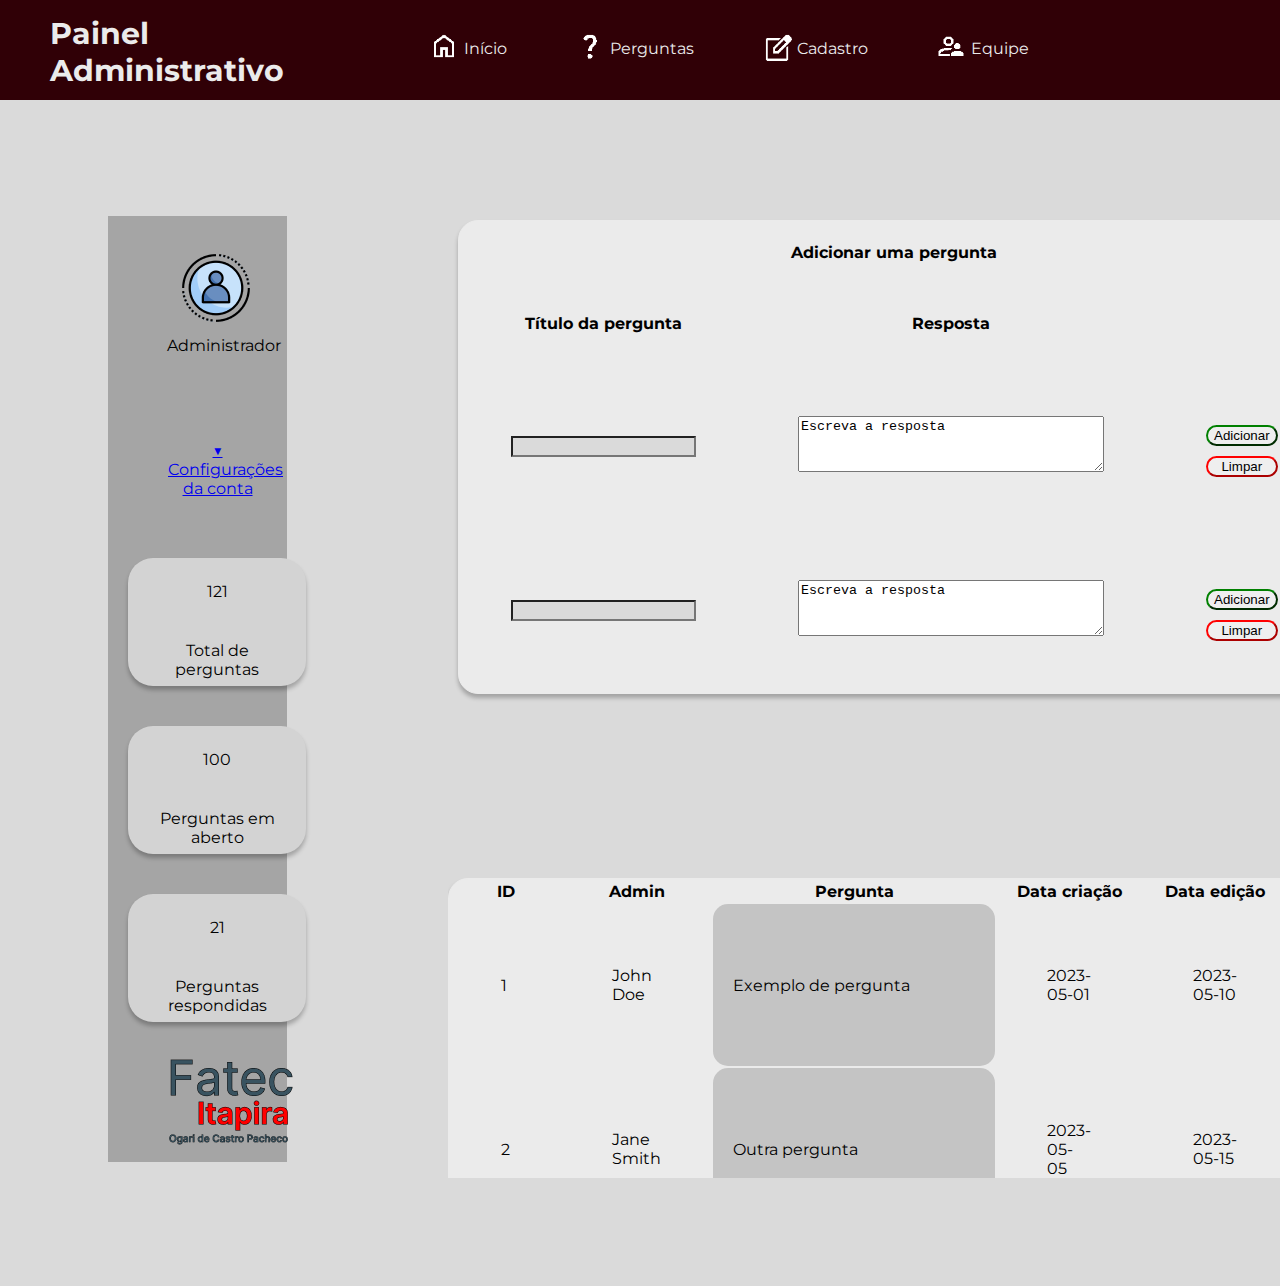
<file: addperguntas.html>
<!DOCTYPE html>
<html lang="pt-BR">
<head>
    <meta charset="UTF-8">
    <meta http-equiv="X-UA-Compatible" content="IE=edge">
    <meta name="viewport" content="width=device-width, initial-scale=1.0">
    <title>Adicionar Perguntas</title>
    <link rel="stylesheet" href="stylesprincipal/addperg.css" >
    <link rel="stylesheet" href="style1600x900/mediadash2.css" >
    <link rel="stylesheet" href="style1280x720/media1280perguntas.css" >
    <link rel="preconnect" href="https://fonts.googleapis.com">
    <link rel="preconnect" href="https://fonts.gstatic.com" crossorigin>
    <link href="https://fonts.googleapis.com/css2?family=Montserrat:ital,wght@0,100;0,200;0,300;0,400;0,500;0,600;0,700;0,800;0,900;1,700&display=swap" rel="stylesheet">
</head>
<body>
  <header>
    <p id="painel">Painel Administrativo</p>
    <a href="dash.html" class="menu-link">
        <p class="menu-text"><img class="headerlogo" src="imagens/home.png" width="30px">  Início  </p>
      </a>
      <a href="addperguntas.html" class="menu-link">
        <p class="menu-text"><img src="imagens/quest.png" width="30px">  Perguntas  </p>
      </a>
      <a href="cadastro.html" class="menu-link">
        <p class="menu-text"><img src="imagens/edit.png" width="30px">  Cadastro  </p>
      </a>
      <a href="equipe.html" class="menu-link">
        <p class="menu-text"><img src="imagens/supervisor.png" width="30px">  Equipe  </p>
        </a>
        
    </a>
    <a href="index.html" id="voltar" class="menu-link">
        <p class="menu-text"><img id="back" src="imagens/keyboard.png" width="30px">  Voltar  </p>
    </a>
  </header>

    <ul>
        <li>
          <div class="user-profile">
            <img src="imagens/austin.png">
            <p>Administrador</p>
        </div>
        </li>
        <li><div class="menu-divider"></div></li>
        <li><a href="configdaconta.html" target="_blank">▼ Configurações da conta</a></li>
        <li><div class="menu-divider"></div></li>
        <div class="nav">
          <li>121</li>
          <li>Total de perguntas</li>
        </div>
        <li><div class="menu-divider"></div></li>
        <div class="nav">
          <li>100</li>
          <li>Perguntas em aberto</li>
        </div>
        <li><div class="menu-divider"></div></li>
        <div class="nav">
          <li>21</li>
          <li>Perguntas respondidas</li>
        </div>
        <li><img id="fatec" src="imagens/FATEC.png"></li>
      </ul>

      <table id="perg">
        <tr>
          <th id="tituloperg" colspan="3">Adicionar uma pergunta</th>
        </tr>
        <tr>
          <th id="tituloperg2">Título da pergunta</th>
          <th id="tituloperg2">Resposta</th>
        </tr>
        <tr>
          <td><input type="text" name="nome"></td>
          <td><textarea>Escreva a resposta</textarea></td>
          <td class="botao">
            <button class="editar">Adicionar</button>
            <button>Limpar</button>
          </td>
        </tr>
        
        <tr>
          <td><input type="text" name="nome"></td>
          <td><textarea>Escreva a resposta</textarea></td>
          <td class="botao">
            <button class="editar">Adicionar</button>
            <button>Limpar</button>
          </td>
        </tr>
       
      </table>
      

      <div id="tabela2">
        <table>
          <thead>
            <tr>
              <th>ID</th>
              <th>Admin</th>
              <th>Pergunta</th>
              <th>Data criação</th>
              <th>Data edição</th>
              <th>Ações</th>
            </tr>
          </thead>
          <tbody class="tbody2">
            <!-- Aqui você pode adicionar as linhas de dados -->
            <tr>
              <td>1</td>
              <td>John Doe</td>
              <td class="outro">Exemplo de pergunta</td>
              <td>2023-05-01</td>
              <td>2023-05-10</td>
              <td>
                <!-- Aqui você pode adicionar botões ou links para ações -->
                <button class="editar">Editar</button>
                <button>Excluir</button>
              </td>
            </tr>
            <tr>
              <td>2</td>
              <td>Jane Smith</td>
              <td class="outro">Outra pergunta</td>
              <td>2023-05-05</td>
              <td>2023-05-15</td>
              <td>
                <!-- Aqui você pode adicionar botões ou links para ações -->
                <button class="editar">Editar</button>
                <button>Excluir</button>
              </td>
            </tr>
            <!-- Adicione mais linhas conforme necessário -->
          </tbody>
        </table>
      </div>
    
</body>
</html>
</file>
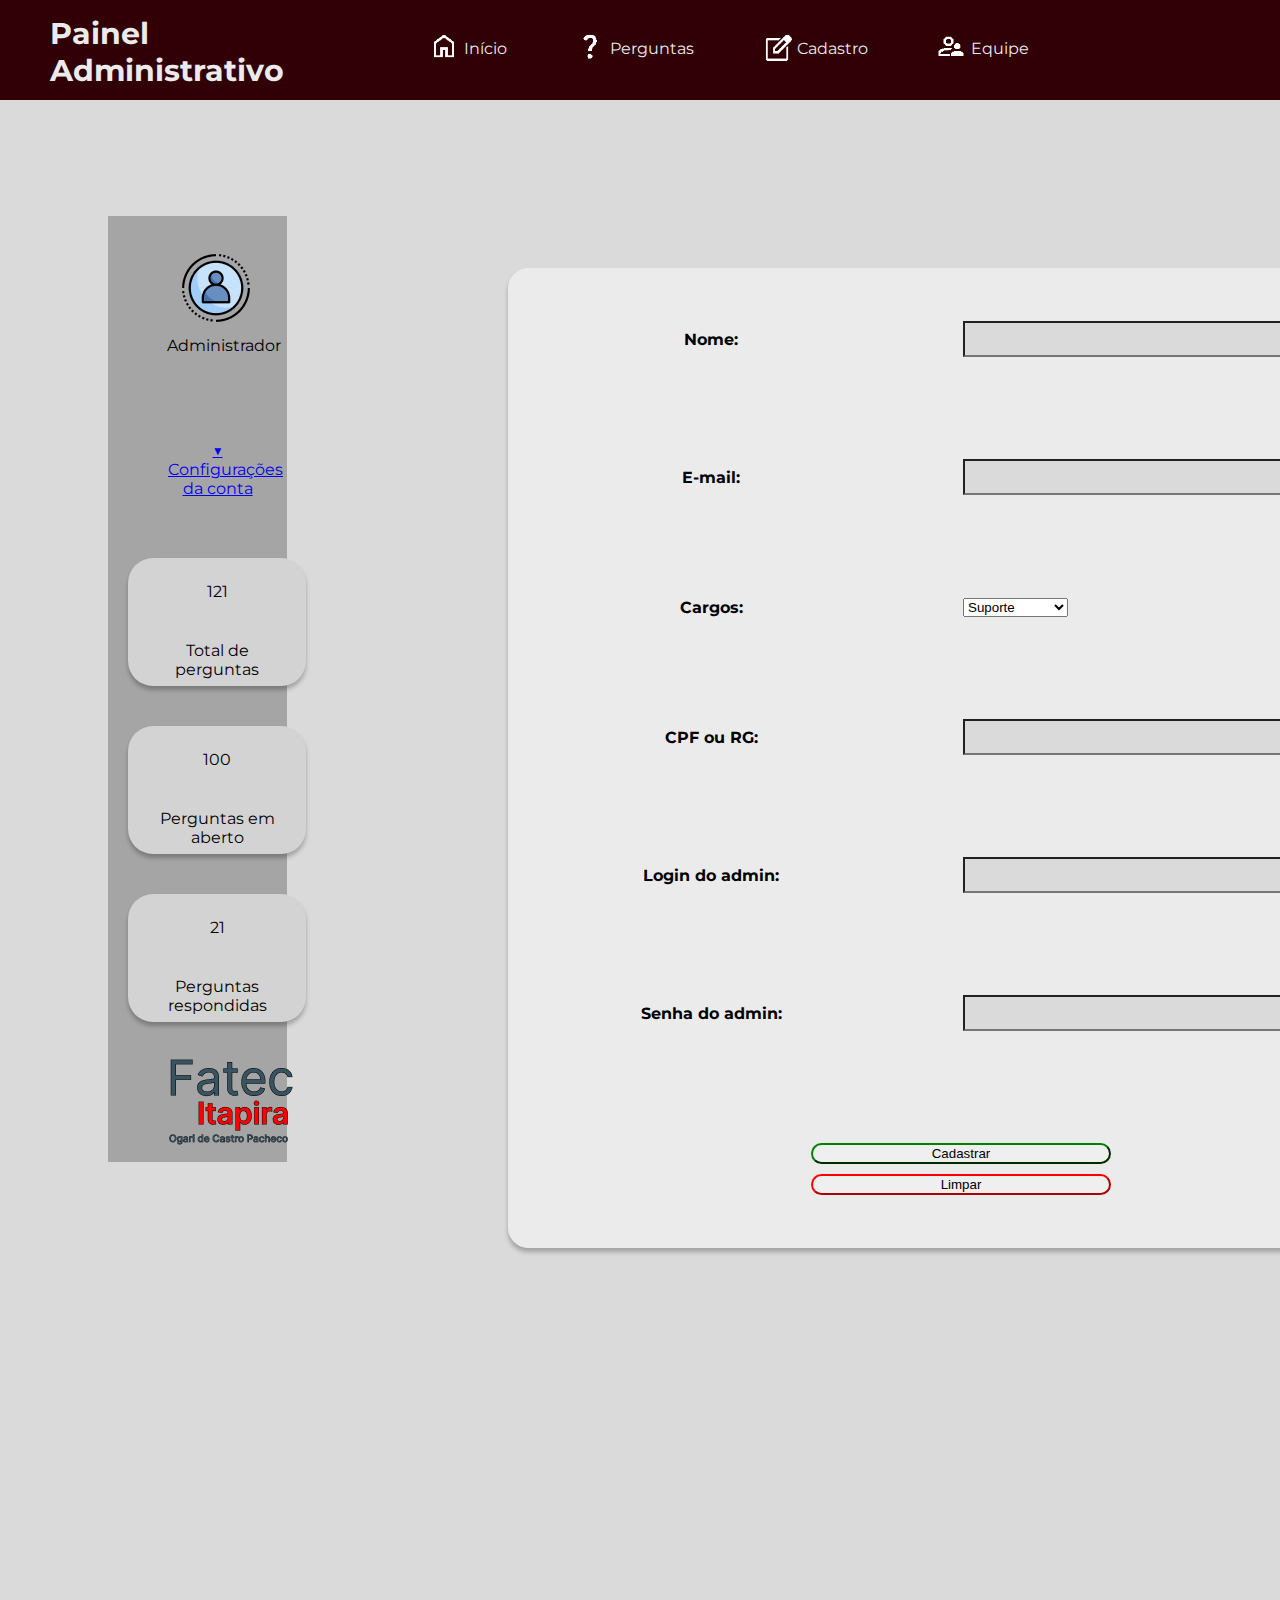
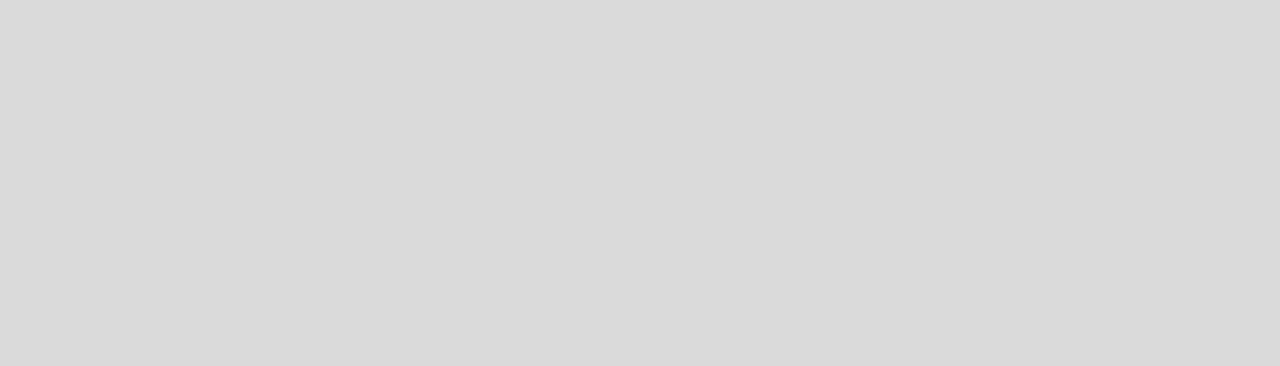
<file: cadastro.html>
<!DOCTYPE html>
<html lang="pt-BR">
<head>
    <meta charset="UTF-8">
    <meta http-equiv="X-UA-Compatible" content="IE=edge">
    <meta name="viewport" content="width=device-width, initial-scale=1.0">
    <title>Cadastro de Administradores</title>
    <link rel="stylesheet" href="stylesprincipal/stylescadastro.css" >
    <link rel="stylesheet" href="style1600x900/mediadash2.css" >
    <link rel="stylesheet" href="style1280x720/media1280cadastro.css" >
    <link rel="preconnect" href="https://fonts.googleapis.com">
    <link rel="preconnect" href="https://fonts.gstatic.com" crossorigin>
    <link href="https://fonts.googleapis.com/css2?family=Montserrat:ital,wght@0,100;0,200;0,300;0,400;0,500;0,600;0,700;0,800;0,900;1,700&display=swap" rel="stylesheet">
    
</head>
<body>
  <header>
    <p id="painel">Painel Administrativo</p>
    <a href="dash.html" class="menu-link">
        <p class="menu-text"><img class="headerlogo" src="imagens/home.png" width="30px">  Início  </p>
      </a>
      <a href="addperguntas.html" class="menu-link">
        <p class="menu-text"><img src="imagens/quest.png" width="30px"> Perguntas  </p>
      </a>
      <a href="cadastro.html" class="menu-link">
        <p class="menu-text"><img src="imagens/edit.png" width="30px">  Cadastro  </p>
      </a>
      <a href="equipe.html" class="menu-link">
        <p class="menu-text"><img src="imagens/supervisor.png" width="30px">  Equipe  </p>
        </a>
        
    </a>
    <a href="index.html" id="voltar" class="menu-link">
        <p class="menu-text"><img id="back" src="imagens/keyboard.png" width="30px">  Voltar  </p>
    </a>
  </header>

    <ul class="navbar">
        <li>
          <div class="user-profile">
            <img src="imagens/austin.png">
            <p>Administrador</p>
        </div>
        </li>
        <li><div class="menu-divider"></div></li>
        <li><a href="configdaconta.html" target="_blank">▼ Configurações da conta</a></li>
        <li><div class="menu-divider"></div></li>
        <div class="nav">
          <li>121</li>
          <li>Total de perguntas</li>
        </div>
        <li><div class="menu-divider"></div></li>
        <div class="nav">
          <li>100</li>
          <li>Perguntas em aberto</li>
        </div>
        <li><div class="menu-divider"></div></li>
        <div class="nav">
          <li>21</li>
          <li>Perguntas respondidas</li>
        </div>
        <li><img id="fatec" src="imagens/FATEC.png"></li>
      </ul>


      <table>
        <tr>
            <th>Nome: </th>
            <td><input type="text" name="nome"></td>
        </tr>
        <tr>
            <th>E-mail: </th>
            <td><input type="text" name="nome"></td>
        </tr>
        <tr>
            <th>Cargos: </th>
            <td><select id="curso">
                <option value="adm" selected>Administrador</option>
                <option value="mod" selected>Moderador</option>
                <option value="mod" selected>Suporte</option>
            </select></td>
        </tr>
        <tr>
            <th>CPF ou RG: </th>
            <td><input type="text" name="nome"></td>
        </tr>
        <tr>
            <th>Login do admin: </th>
            <td><input type="text" name="nome"></td>
        </tr>
        <tr>
            <th>Senha do admin: </th>
            <td><input type="text" name="nome"></td>
        </tr>
        <tr id="botao2">
            <td class="botao">
              <button class="editar">Cadastrar</button>
              <button>Limpar</button>
            </td>
          </tr>
      
      

      
    
</body>
</html>
</file>
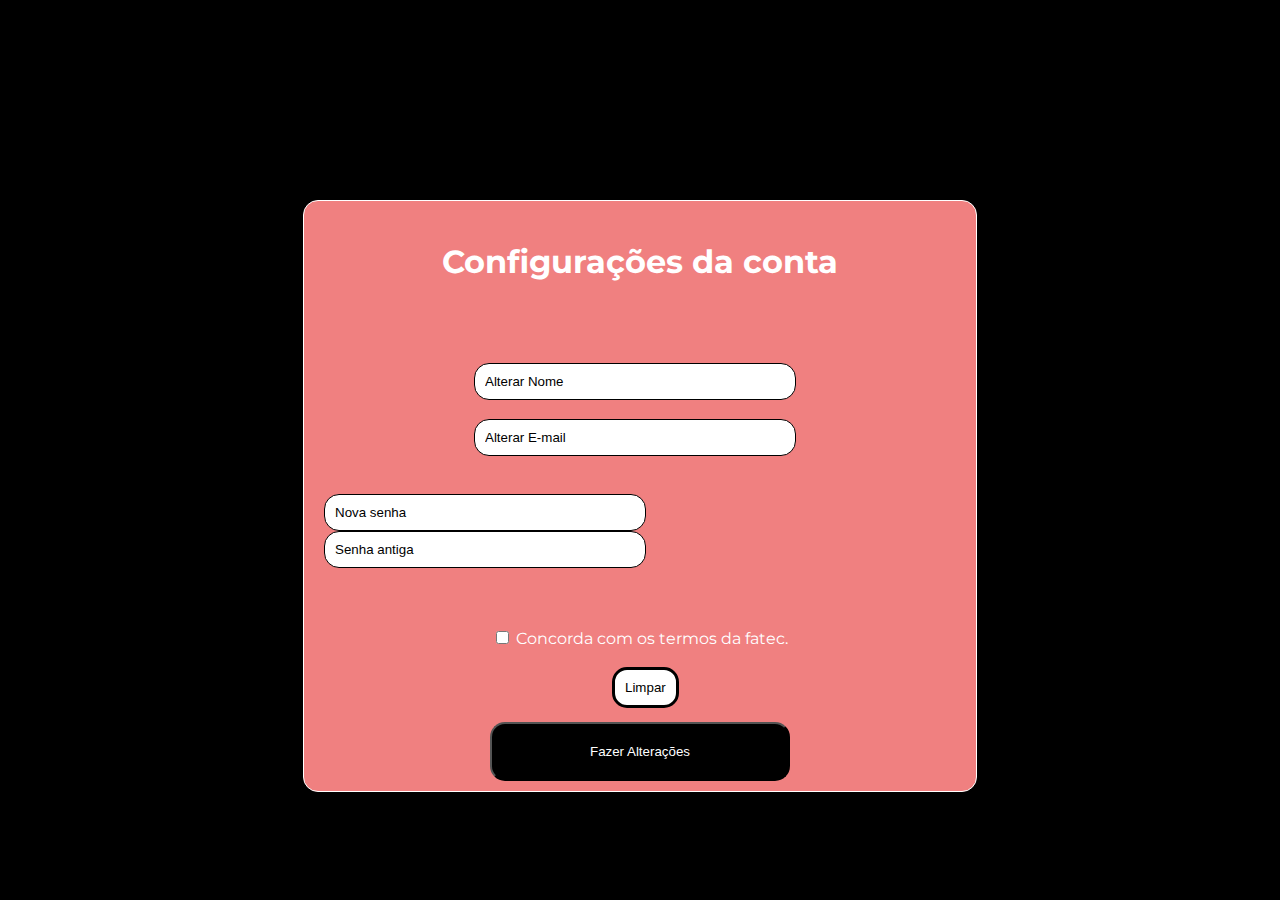
<file: configdaconta.html>
<!DOCTYPE html>
<html lang="pt-br">
<head>
    <meta charset="UTF-8">
    <meta http-equiv="X-UA-Compatible" content="IE=edge">
    <meta name="viewport" content="width=device-width, initial-scale=1.0">
    <link rel="stylesheet" href="stylesprincipal/configcontastyle.css" >
    <link rel="preconnect" href="https://fonts.googleapis.com">
    <link rel="preconnect" href="https://fonts.gstatic.com" crossorigin>
    <link href="https://fonts.googleapis.com/css2?family=Montserrat:ital,wght@0,100;0,200;0,300;0,400;0,500;0,600;0,700;0,800;0,900;1,700&display=swap" rel="stylesheet">
    <title>Configurações da conta</title>
</head>

<body>
    <div id="box">
        <form> 
            <h1>Configurações da conta</h1>
            <div id="menu"> 
                <input  id="nome" class="inputs" type="text" value="Alterar Nome">
                <br><br>
                <input  id="nome" class="inputs" type="text" value="Alterar E-mail">
                
                <br><br><br>
                <input class="inputs" type="text" value="Nova senha">
                <input class="inputs" type="text" value="Senha antiga">

                
            </div>
        
            <div id="veri"> 
                <input class="bt1" type="checkbox" value="Verificar">
                <label>Concorda com os termos da fatec.</label>
                <br>
                <br>
                <input class="bt1" id="bt11" type="submit" value="Limpar">
            </div>
            <br>
            <button id="botao">Fazer Alterações </button>
        </form>
    </div>
    <script>
        const elementBT = document.querySelector('button');
        elementBT.addEventListener('click', () => {
            window.alert('Alterações realizadas com sucesso!')
        });
        
    </script>
</body>
</html>
</file>
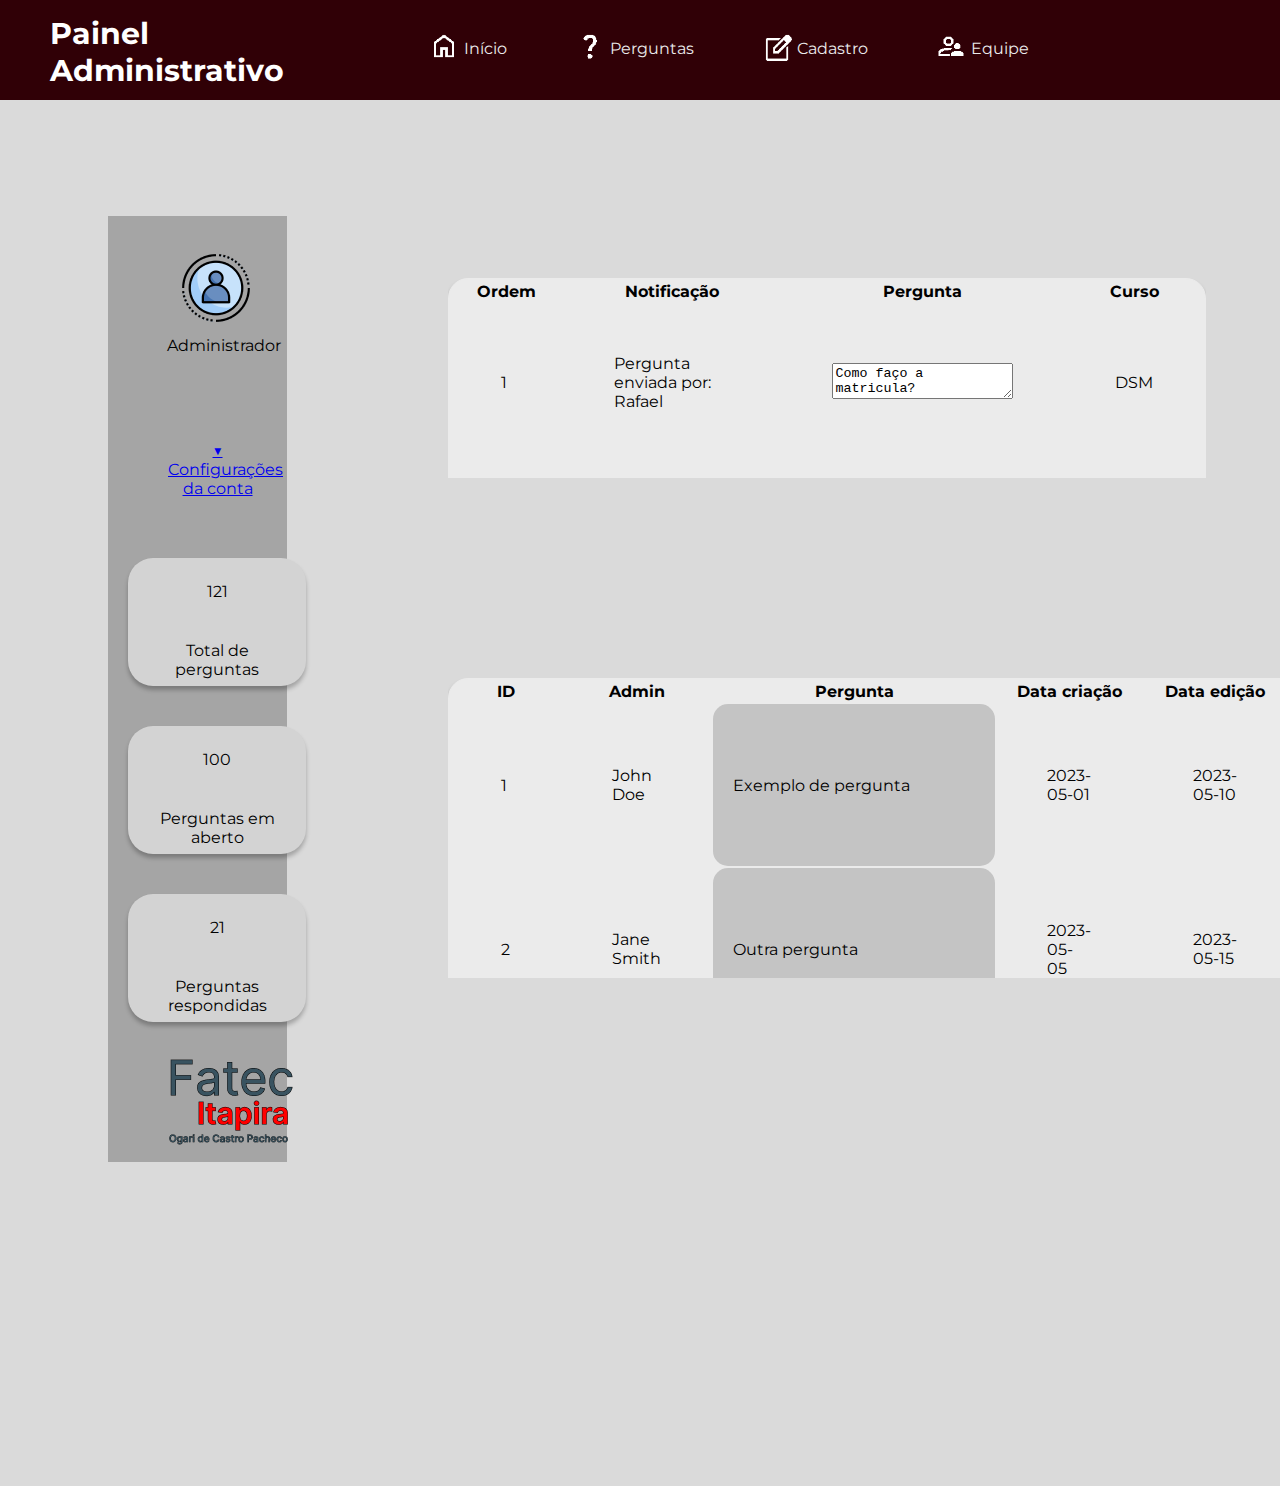
<file: dash.html>
<!DOCTYPE html>
<html lang="pt-BR">
<head>
    <meta charset="UTF-8">
    <meta http-equiv="X-UA-Compatible" content="IE=edge">
    <meta name="viewport" content="width=device-width, initial-scale=1.0">
    <title>Dashbord Admin</title>
    <link rel="stylesheet" href="stylesprincipal/stylesdash.css" >
    <link rel="stylesheet" href="style1600x900/mediadash2.css" >
    <link rel="stylesheet" href="style1600x900/mediadashprincipal.css" >
    <link rel="preconnect" href="https://fonts.googleapis.com">
    <link rel="preconnect" href="https://fonts.gstatic.com" crossorigin>
    <link href="https://fonts.googleapis.com/css2?family=Montserrat:ital,wght@0,100;0,200;0,300;0,400;0,500;0,600;0,700;0,800;0,900;1,700&display=swap" rel="stylesheet">
</head>
<body>
    <header>
        <p id="painel">Painel Administrativo</p>
        <a href="dash.html" class="menu-link">
            <p class="menu-text"><img class="headerlogo" src="imagens/home.png" width="30px">  Início  </p>
          </a>
          <a href="addperguntas.html" class="menu-link">
            <p class="menu-text"><img src="imagens/quest.png" width="30px"> Perguntas  </p>
          </a>
          <a href="cadastro.html" class="menu-link">
            <p class="menu-text"><img src="imagens/edit.png" width="30px">  Cadastro  </p>
          </a>
          <a href="equipe.html" class="menu-link">
            <p class="menu-text"><img src="imagens/supervisor.png" width="30px">   Equipe  </p>
            </a>
            
        </a>
        <a href="index.html" id="voltar" class="menu-link">
            <p class="menu-text"><img id="back" src="imagens/keyboard.png" width="30px">  Voltar  </p>
        </a>
    </header>
    
      <ul>
        <li>
          <div class="user-profile">
            <img src="imagens/austin.png">
            <p>Administrador</p>
        </div>
        </li>
        <li><div class="menu-divider"></div></li>
        <li><a href="configdaconta.html" target="_blank">▼ Configurações da conta</a></li>
        <li><div class="menu-divider"></div></li>
        <div class="nav">
          <li>121</li>
          <li>Total de perguntas</li>
        </div>
        <li><div class="menu-divider"></div></li>
        <div class="nav">
          <li>100</li>
          <li>Perguntas em aberto</li>
        </div>
        <li><div class="menu-divider"></div></li>
        <div class="nav">
          <li>21</li>
          <li>Perguntas respondidas</li>
        </div>
        <li><img id="fatec" src="imagens/FATEC.png"></li>
      </ul>
      
      <div class="table-container">
        <table>
          <thead>
            <tr>
              <th>Ordem</th>
              <th>Notificação</th>
              <th>Pergunta</th>
              <th>Curso</th>
            </tr>
          </thead>
          <tbody>
            <tr>
              <td>1</td>
              <td>Pergunta enviada por: Rafael </td>
              <td><textarea>Como faço a matricula? </textarea> </td>
              <td>DSM</td>
            </tr>
            <tr>
              <td>2</td>
              <td>Pergunta enviada por: Rafael </td>
              <td><textarea>Como faço a matricula? </textarea> </td>
              <td>DSM</td>
              
            </tr>
            <tr>
              <td>3</td>
              <td>Pergunta enviada por: Rafael </td>
              <td><textarea>Como faço a matricula? </textarea> </td>
              <td>DSM</td>
            </tr>
            
            <tr>
              <td>4</td>
              <td>Pergunta enviada por: Rafael </td>
              <td><textarea>Como faço a matricula? </textarea> </td>
              <td>DSM</td>
            </tr>
            <tr>
              <td>5</td>
              <td>Pergunta enviada por: Rafael </td>
              <td><textarea>Como faço a matricula? </textarea> </td>
              <td>DSM</td>
            </tr>
            <tr>
              <td>6</td>
              <td>Pergunta enviada por: Rafael </td>
              <td><textarea>Como faço a matricula? </textarea> </td>
              <td>DSM</td>
            </tr>
            
          </tbody>
        </table>
      </div>
    


      <div id="tabela2">
        <table>
          <thead>
            <tr>
              <th>ID</th>
              <th>Admin</th>
              <th>Pergunta</th>
              <th>Data criação</th>
              <th>Data edição</th>
              <th>Ações</th>
            </tr>
          </thead>
          <tbody>
            <!-- Aqui você pode adicionar as linhas de dados -->
            <tr>
              <td>1</td>
              <td>John Doe</td>
              <td class="outro">Exemplo de pergunta</td>
              <td>2023-05-01</td>
              <td>2023-05-10</td>
              <td>
                <!-- Aqui você pode adicionar botões ou links para ações -->
                <button class="editar">Editar</button>
                <button>Excluir</button>
              </td>
            </tr>
            <tr>
              <td>2</td>
              <td>Jane Smith</td>
              <td class="outro">Outra pergunta</td>
              <td>2023-05-05</td>
              <td>2023-05-15</td>
              <td>
                <!-- Aqui você pode adicionar botões ou links para ações -->
                <button class="editar">Editar</button>
                <button>Excluir</button>
              </td>
            </tr>
            <!-- Adicione mais linhas conforme necessário -->
          </tbody>
        </table>
      </div>
    
</body>
</html>
</file>
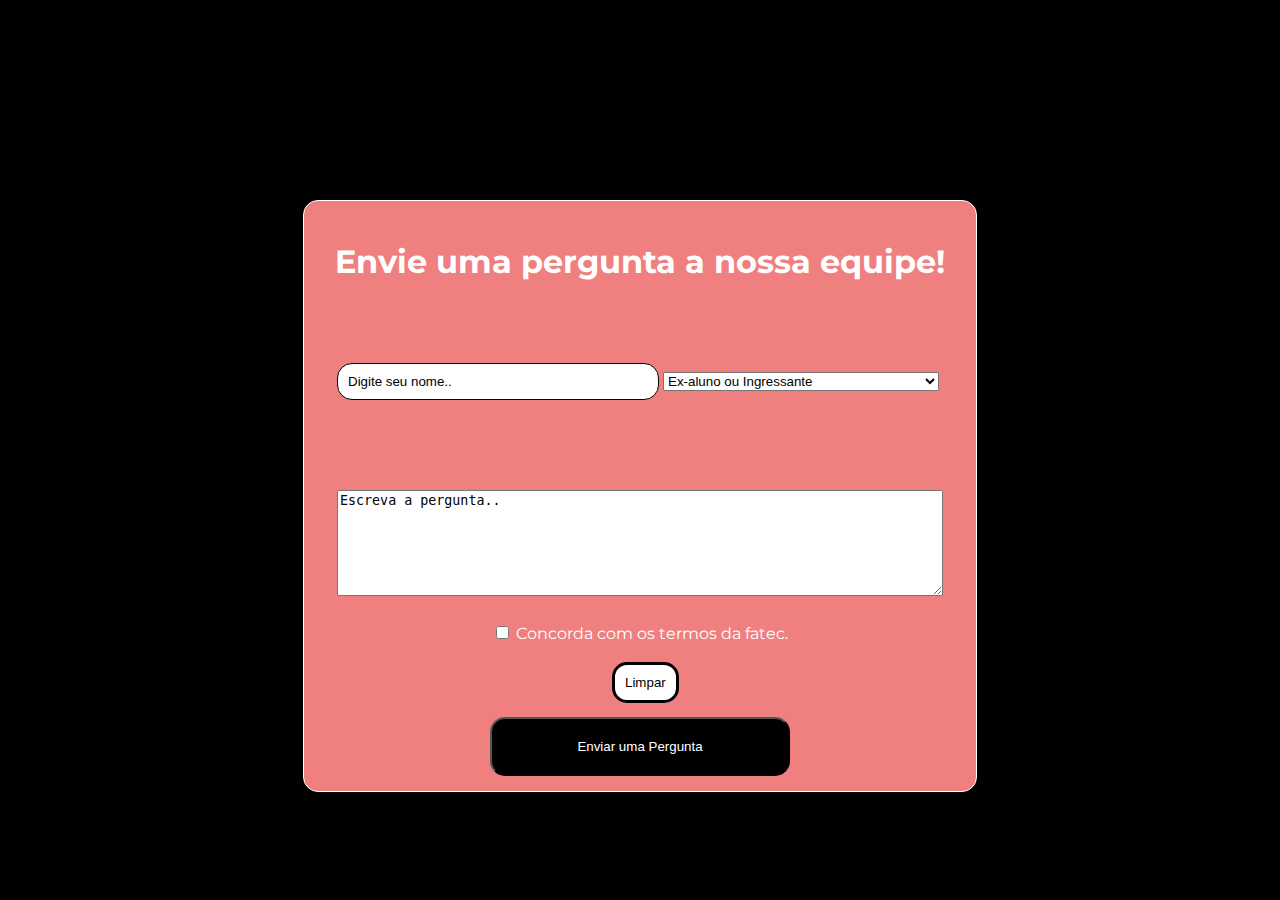
<file: enviarpergunta.html>
<!DOCTYPE html>
<html lang="pt-br">
<head>
    <meta charset="UTF-8">
    <meta http-equiv="X-UA-Compatible" content="IE=edge">
    <meta name="viewport" content="width=device-width, initial-scale=1.0">
    <link rel="stylesheet" href="stylesprincipal/styleenviarpergunta.css" >
    <link rel="preconnect" href="https://fonts.googleapis.com">
    <link rel="preconnect" href="https://fonts.gstatic.com" crossorigin>
    <link href="https://fonts.googleapis.com/css2?family=Montserrat:ital,wght@0,100;0,200;0,300;0,400;0,500;0,600;0,700;0,800;0,900;1,700&display=swap" rel="stylesheet">
    <title>Enviar uma pergunta</title>
</head>

<body>
    <div id="box">
        <form> 
            <h1>Envie uma pergunta a nossa equipe!</h1>
            <div id="menu"> 
                <input class="inputs" type="text" value="Digite seu nome..">
                
               <select id="curso">
                    
                    <option value="DSM" selected>Desenvolvimento Software Multiplataforma</option>
                    <option value="GE" selected>Gestão Empresarial</option>
                    <option value="GPI" selected>Gestão da Produção</option>
                    <option value="GTI" selected>Gestão Tecnologia da Informação</option>
                    <option value="GTI" selected>Funcionario(a) da Fatec</option>
                    <option value="GTI" selected>Ex-aluno ou Ingressante</option>
                </select>

                <textarea>Escreva a pergunta..</textarea>
                
                <br>
                <br>
                
                
            </div>
        
            <br>
            <div id="veri"> 
                <input class="bt1" type="checkbox" value="Verificar">
                <label>Concorda com os termos da fatec.</label>
                <br>
                <br>
                <input class="bt1" id="bt11" type="submit" value="Limpar">
            </div>
            <br>
            <button id="botao">Enviar uma Pergunta</button>
        </form>
    </div>
    <script>
        const elementBT = document.querySelector('button');
        elementBT.addEventListener('click', () => {
            window.alert('Pergunta enviada com sucesso!')
        });
        
    </script>
</body>
</html>
</file>
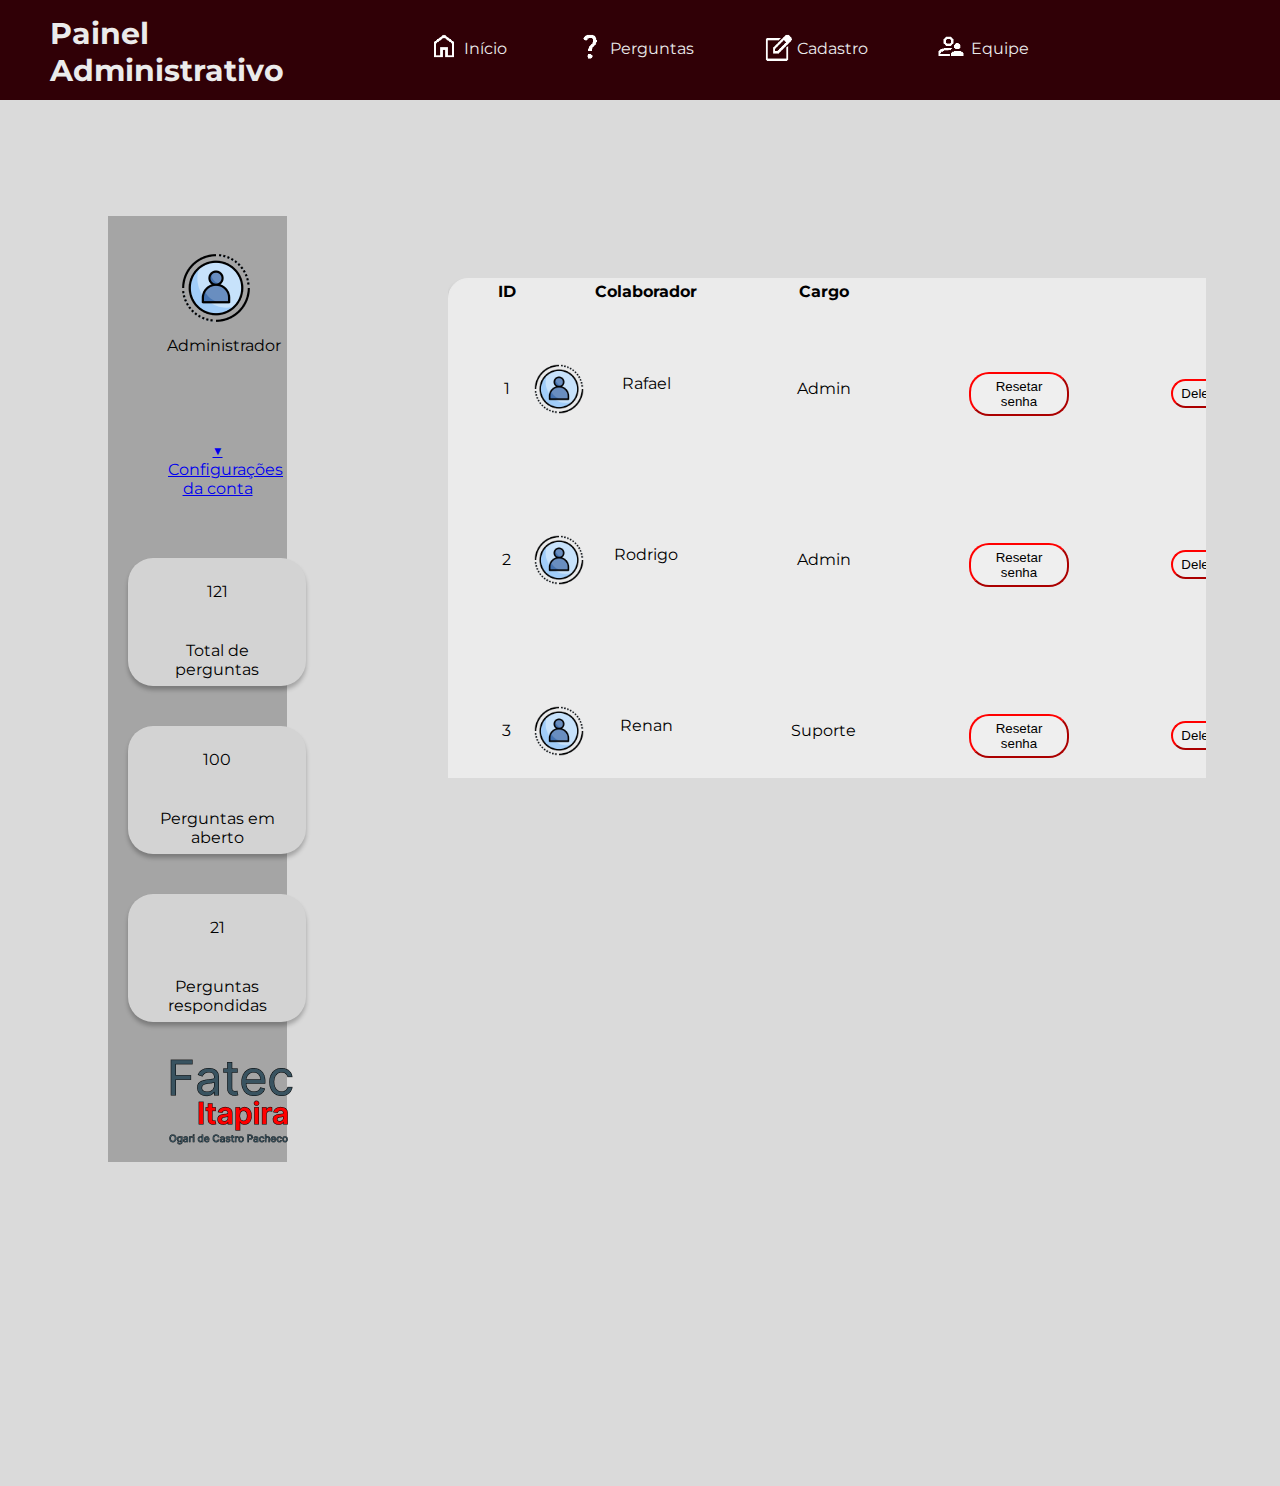
<file: equipe.html>
<!DOCTYPE html>
<html lang="pt-br">
<head>
    <meta charset="UTF-8">
    <meta http-equiv="X-UA-Compatible" content="IE=edge">
    <meta name="viewport" content="width=device-width, initial-scale=1.0">
    <title>Equipe</title>
    <link rel="stylesheet" href="stylesprincipal/stylesequipe.css" >
    <link rel="stylesheet" href="style1600x900/mediadash2.css" >
    <link rel="preconnect" href="https://fonts.googleapis.com">
    <link rel="preconnect" href="https://fonts.gstatic.com" crossorigin>
    <link href="https://fonts.googleapis.com/css2?family=Montserrat:ital,wght@0,100;0,200;0,300;0,400;0,500;0,600;0,700;0,800;0,900;1,700&display=swap" rel="stylesheet">
</head>
<body>
    <header>
      <p id="painel">Painel Administrativo</p>
      <a href="dash.html" class="menu-link">
          <p class="menu-text"><img class="headerlogo" src="imagens/home.png" width="30px">  Início  </p>
        </a>
        <a href="addperguntas.html" class="menu-link">
          <p class="menu-text"><img src="imagens/quest.png" width="30px"> Perguntas  </p>
        </a>
        <a href="cadastro.html" class="menu-link">
          <p class="menu-text"><img src="imagens/edit.png" width="30px">  Cadastro  </p>
        </a>
        <a href="equipe.html" class="menu-link">
          <p class="menu-text"><img src="imagens/supervisor.png" width="30px">  Equipe  </p>
          </a>
          
      </a>
      <a href="index.html" id="voltar" class="menu-link">
          <p class="menu-text"><img id="back" src="imagens/keyboard.png" width="30px">  Voltar  </p>
      </a>
    </header>
  
      <ul class="navbar">
          <li>
            <div class="user-profile">
              <img src="imagens/austin.png">
              <p>Administrador</p>
          </div>
          </li>
          <li><div class="menu-divider"></div></li>
          <li><a href="configdaconta.html" target="_blank">▼ Configurações da conta</a></li>
          <li><div class="menu-divider"></div></li>
          <div class="nav">
            <li>121</li>
            <li>Total de perguntas</li>
          </div>
          <li><div class="menu-divider"></div></li>
          <div class="nav">
            <li>100</li>
            <li>Perguntas em aberto</li>
          </div>
          <li><div class="menu-divider"></div></li>
          <div class="nav">
            <li>21</li>
            <li>Perguntas respondidas</li>
          </div>
          <li><img id="fatec" src="imagens/FATEC.png"></li>
        </ul>
  
  
        <div class="table-container">
            <table>
              <thead>
                <tr>
                  <th>ID</th>
                  <th>Colaborador</th>
                  <th>Cargo</th>
                  
                </tr>
              </thead>
              <tbody>
                <tr>
                  <td>1</td>
                  <td class="nomepessoa"><img class="imgadmin" src="imagens/austin.png" width="50px">Rafael </td>
                  <td>Admin</td>
                  <td><button>Resetar senha</button></td>
                  <td><button>Deletar conta</button></td>
                </tr>
                <tr>
                  <td>2</td>
                  <td class="nomepessoa"><img class="imgadmin" src="imagens/austin.png" width="50px">Rodrigo</td>
                  <td>Admin</td>
                  <td><button>Resetar senha</button></td>
                  <td><button>Deletar conta</button></td>
                  
                </tr>
                <tr>
                  <td>3</td>
                  <td class="nomepessoa"><img class="imgadmin" src="imagens/austin.png" width="50px">Renan </td>
                  <td>Suporte</td>
                  <td><button>Resetar senha</button></td>
                  <td><button>Deletar conta</button></td>
                </tr>
                
                <tr>
                  <td>4</td>
                  <td class="nomepessoa"><img class="imgadmin" src="imagens/austin.png" width="50px">Sandro </td>
                  <td>Moderador </td>
                  <td><button>Resetar senha</button></td>
                  <td><button>Deletar conta</button></td>
                </tr>
                <tr>
                  <td>5</td>
                  <td class="nomepessoa"><img class="imgadmin" src="imagens/austin.png" width="50px">Vinicius </td>
                  <td>Moderador </td>
                  <td><button>Resetar senha</button></td>
                  <td><button>Deletar conta</button></td>
                </tr>
                <tr>
                  <td>6</td>
                  <td class="nomepessoa"><img class="imgadmin" src="imagens/austin.png" width="50px">Victor </td>
                  <td>Moderador</td>
                  <td><button>Resetar senha</button></td>
                  <td><button>Deletar conta</button></td>
                </tr>
                
              </tbody>
            </table>
          </div>
        
  
        
      
  </body>
</html>
</file>
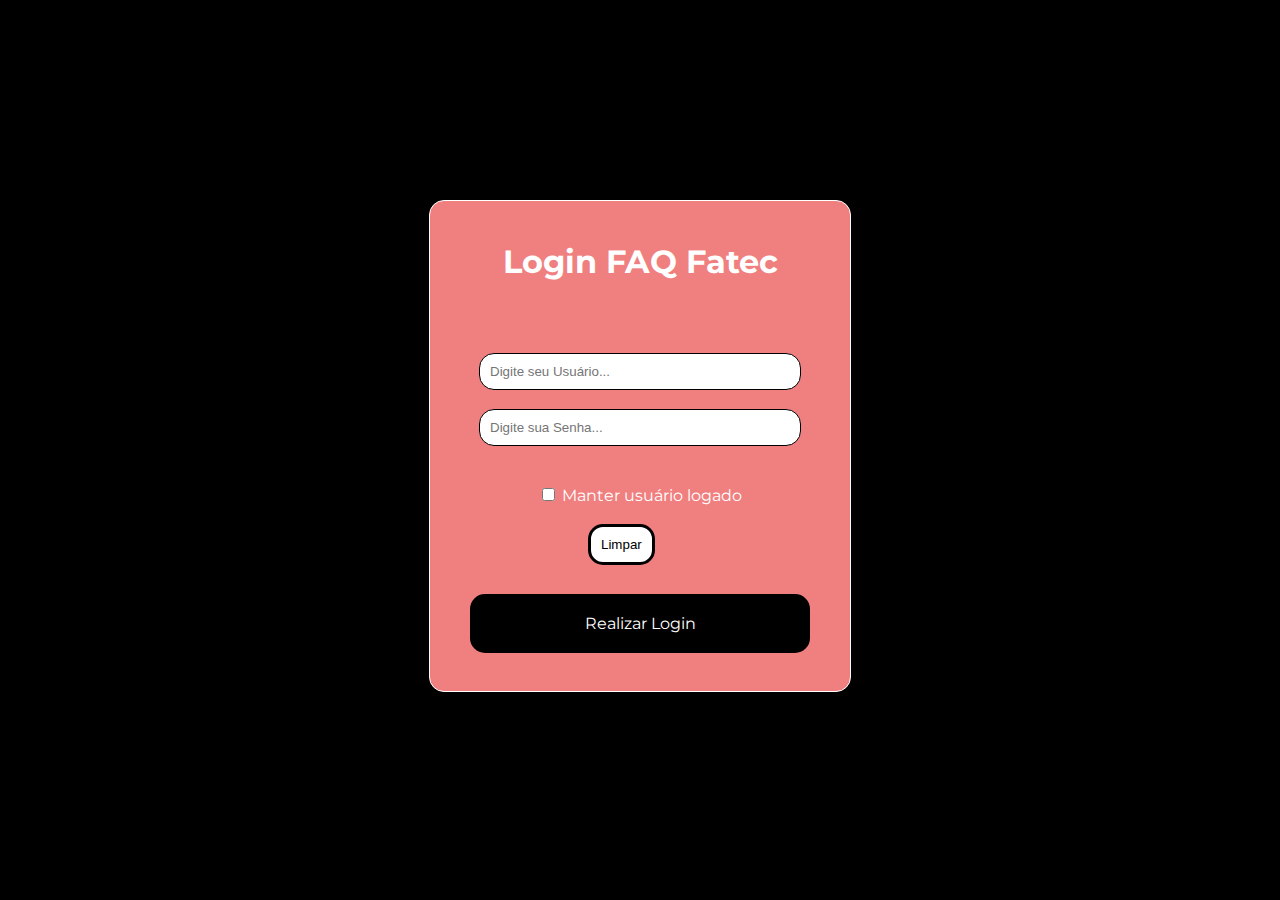
<file: login.html>
<!DOCTYPE html>
<html lang="pt-br">
<head>
    <meta charset="UTF-8">
    <meta http-equiv="X-UA-Compatible" content="IE=edge">
    <meta name="viewport" content="width=device-width, initial-scale=1.0">
    <link rel="stylesheet" href="stylesprincipal/stylelogin.css" >
    <link rel="preconnect" href="https://fonts.googleapis.com">
    <link rel="preconnect" href="https://fonts.gstatic.com" crossorigin>
    <link href="https://fonts.googleapis.com/css2?family=Montserrat:ital,wght@0,100;0,200;0,300;0,400;0,500;0,600;0,700;0,800;0,900;1,700&display=swap" rel="stylesheet">
    <title>Login</title>
</head>

<body>
    <div id="box">
        <form> 
            <h1>Login FAQ Fatec</h1>
            <div id="menu"> 
                <input class="inputs" type="text" placeholder="Digite seu Usuário...">
                
                <br>
                <br>
                
                <input class="inputs" type="password" placeholder="Digite sua Senha...">
            </div>
        
            <br>
            <div id="veri"> 
                <input class="bt1" type="checkbox" value="Verificar">
                <label>Manter usuário logado</label>
                <br>
                <br>
                <input class="bt1" id="bt11" type="submit" value="Limpar">
            </div>
            <br>
            <a href="dash.html" id="botao">Realizar Login</a>
        </form>
    </div>
    
</body>
</html>
</file>
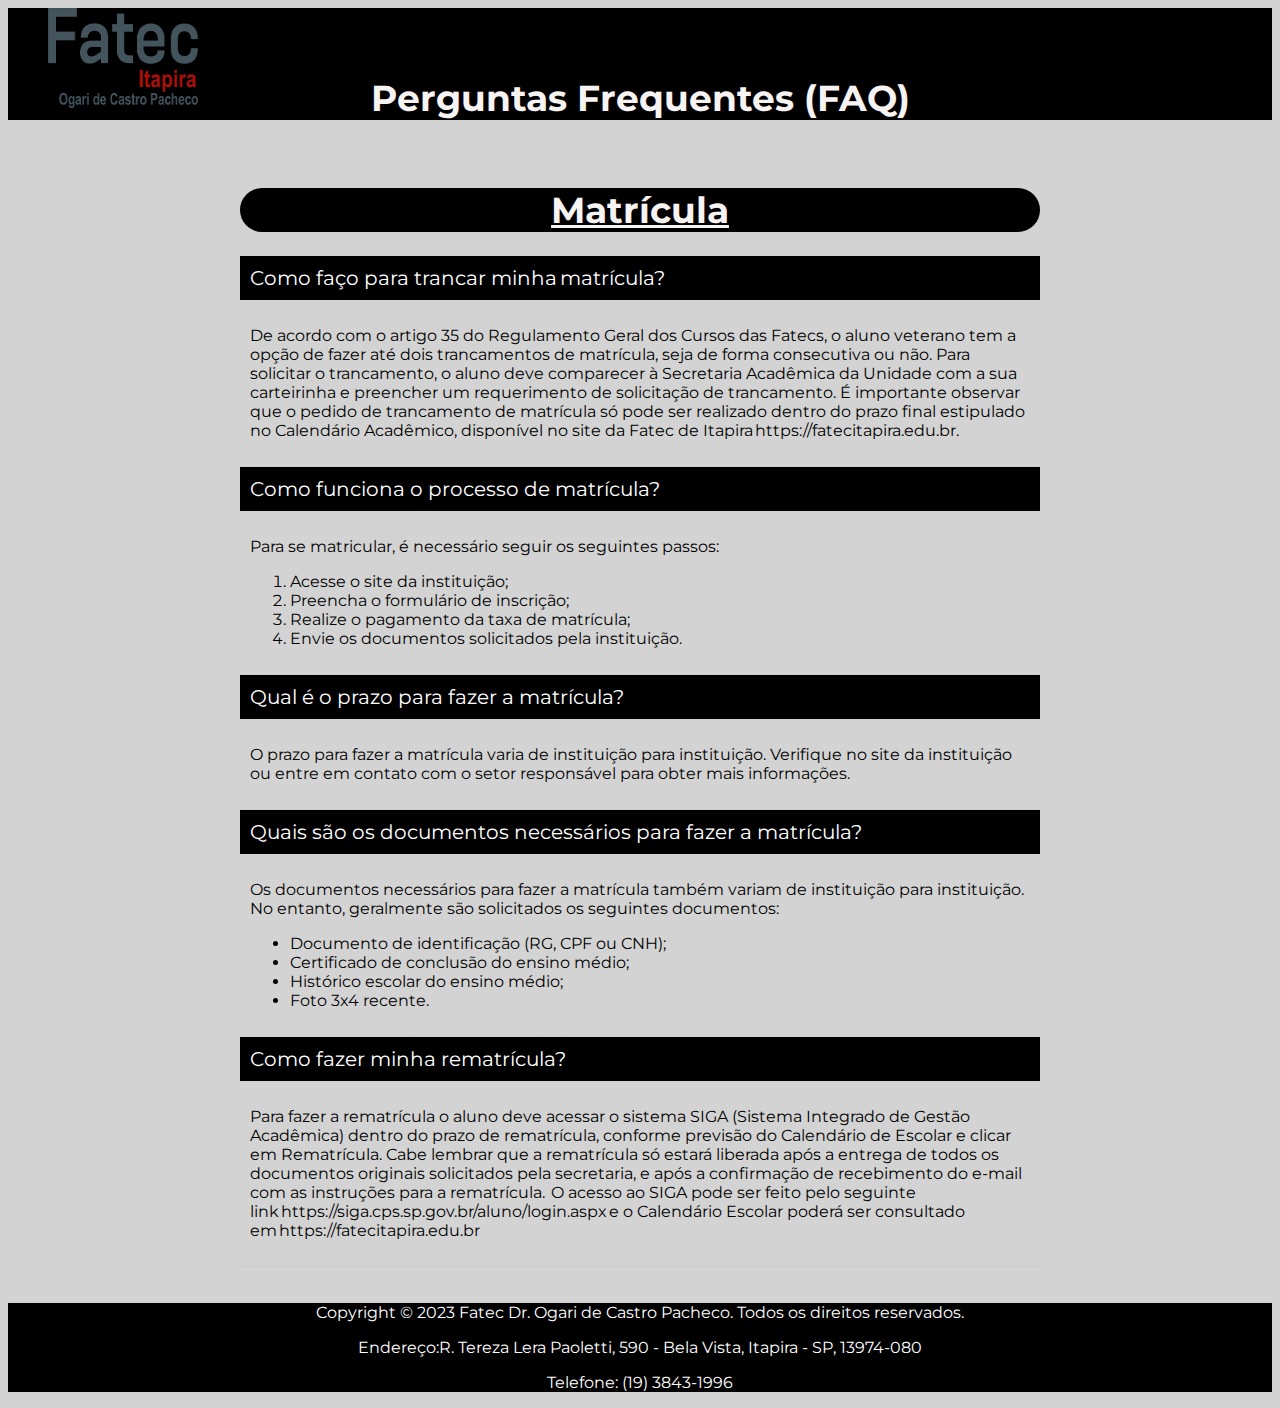
<file: subpag1.html>
<!DOCTYPE html>
<html lang="pt-br">
<head>

    <div class="logo">
      <img src="imagens/logo.png" alt="logo fatec">
      <h1>Perguntas Frequentes (FAQ)</h1>

    </div>
  <meta charset="UTF-8">
  <meta name="viewport" content="width=device-width, initial-scale=1.0">
  <title>Matrícula</title>
  <link href=stylesprincipal/subpag1.css rel="stylesheet">
  <link rel="preconnect" href="https://fonts.googleapis.com">
    <link rel="preconnect" href="https://fonts.gstatic.com" crossorigin>
    <link href="https://fonts.googleapis.com/css2?family=Montserrat:ital,wght@0,100;0,200;0,300;0,400;0,500;0,600;0,700;0,800;0,900;1,700&display=swap" rel="stylesheet">
</head>
<body class="fundosite">
  <div class="container">
    <div class="freq"><h1><u>Matrícula</u></h1></div>
    <div class="accordion">
      <div class="accordion-item">
        <div class="accordion-item-header">
          Como faço para trancar minha matrícula?  
        </div>
        <div class="accordion-item-content">
          <p> 

            De acordo com o artigo 35 do Regulamento Geral dos Cursos das Fatecs, o aluno veterano tem a opção de fazer até dois trancamentos de matrícula, seja de forma consecutiva ou não. Para solicitar o trancamento, o aluno deve comparecer à Secretaria Acadêmica da Unidade com a sua carteirinha e preencher um requerimento de solicitação de trancamento. É importante observar que o pedido de trancamento de matrícula só pode ser realizado dentro do prazo final estipulado no Calendário Acadêmico, disponível no site da Fatec de Itapira https://fatecitapira.edu.br.  </p>
        </div>
      </div>
      <div class="accordion-item">
        <div class="accordion-item-header">
          Como funciona o processo de matrícula?
        </div>
        <div class="accordion-item-content">
          <p>Para se matricular, é necessário seguir os seguintes passos:</p>
          <ol>
            <li>Acesse o site da instituição;</li>
            <li>Preencha o formulário de inscrição;</li>
            <li>Realize o pagamento da taxa de matrícula;</li>
            <li>Envie os documentos solicitados pela instituição.</li>
          </ol>
        </div>
      </div>
      <div class="accordion-item">
        <div class="accordion-item-header">
          Qual é o prazo para fazer a matrícula?
        </div>
        <div class="accordion-item-content">
          <p>O prazo para fazer a matrícula varia de instituição para instituição. Verifique no site da instituição ou entre em contato com o setor responsável para obter mais informações.</p>
        </div>
      </div>
      <div class="accordion-item">
        <div class="accordion-item-header">
          Quais são os documentos necessários para fazer a matrícula?
        </div>
        <div class="accordion-item-content">
          <p>Os documentos necessários para fazer a matrícula também variam de instituição para instituição. No entanto, geralmente são solicitados os seguintes documentos:</p>
          <ul>
            <li>Documento de identificação (RG, CPF ou CNH);</li>
            <li>Certificado de conclusão do ensino médio;</li>
            <li>Histórico escolar do ensino médio;</li>
            <li>Foto 3x4 recente.</li>
          </ul>
        </div>
      </div>
      <div class="accordion-item">
        <div class="accordion-item-header">
          Como fazer minha rematrícula?
        </div>
        <div class="accordion-item-content">
          <p>Para fazer a rematrícula o aluno deve acessar o sistema SIGA (Sistema Integrado de Gestão Acadêmica) dentro do prazo de rematrícula, conforme previsão do Calendário de Escolar e clicar em Rematrícula. Cabe lembrar que a rematrícula só estará liberada após a entrega de todos os documentos originais solicitados pela secretaria, e após a confirmação de recebimento do e-mail com as instruções para a rematrícula.  
 
            O acesso ao SIGA pode ser feito pelo seguinte link https://siga.cps.sp.gov.br/aluno/login.aspx e o Calendário Escolar poderá ser consultado em https://fatecitapira.edu.br  
            </p>
         
        </div>
      </div>
    </div>
  </div>
  <div class="footer">
    <footer>
      <p>Copyright © 2023 Fatec Dr. Ogari de Castro Pacheco. Todos os direitos reservados.</p>
      <p>Endereço:R. Tereza Lera Paoletti, 590 - Bela Vista, Itapira - SP, 13974-080</p>
      <p>Telefone: (19) 3843-1996</p>
   </footer>
  </div>
</body>
</html>
</file>
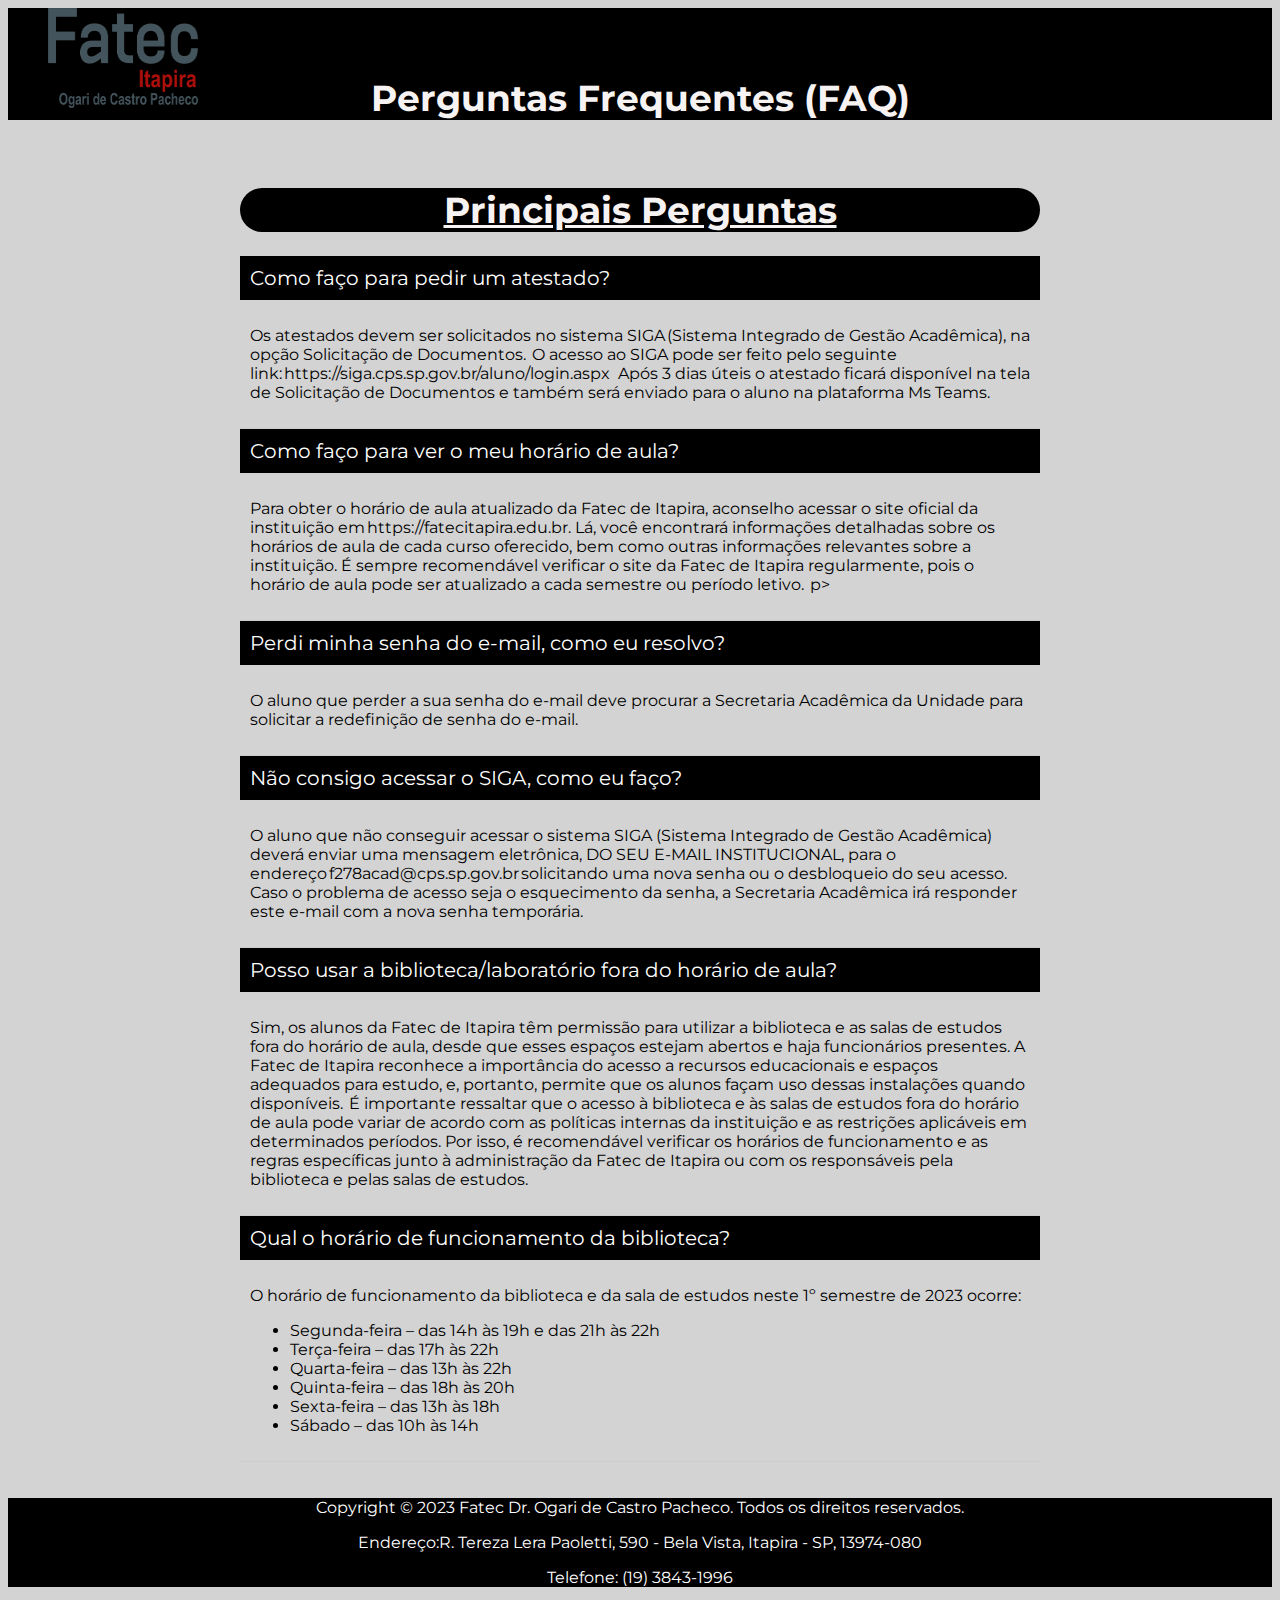
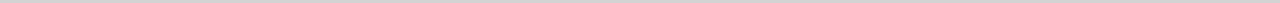
<file: subpag2.html>
<!DOCTYPE html>
<html lang="pt-br">
<head>

    <div class="logo">
      <img src="imagens/logo.png" alt="logo fatec">
      <h1>Perguntas Frequentes (FAQ)</h1>

    </div>
  <meta charset="UTF-8">
  <meta name="viewport" content="width=device-width, initial-scale=1.0">
  <title>Principais Perguntas</title>
  <link href=stylesprincipal/subpag2.css rel="stylesheet">
  <link rel="preconnect" href="https://fonts.googleapis.com">
    <link rel="preconnect" href="https://fonts.gstatic.com" crossorigin>
    <link href="https://fonts.googleapis.com/css2?family=Montserrat:ital,wght@0,100;0,200;0,300;0,400;0,500;0,600;0,700;0,800;0,900;1,700&display=swap" rel="stylesheet">
</head>
<body class="fundosite">
  <div class="container">
    <div class="freq"><h1><u>Principais Perguntas</u></h1></div>
    <div class="accordion">
      <div class="accordion-item">
        <div class="accordion-item-header">
          Como faço para pedir um atestado?   
        </div>
        <div class="accordion-item-content">
          <p> 

           
            Os atestados devem ser solicitados no sistema SIGA (Sistema Integrado de Gestão Acadêmica), na opção Solicitação de Documentos.  
            
            O acesso ao SIGA pode ser feito pelo seguinte link: https://siga.cps.sp.gov.br/aluno/login.aspx   

            Após 3 dias úteis o atestado ficará disponível na tela de Solicitação de Documentos e também será enviado para o aluno na plataforma Ms Teams.  
              </p>
        </div>
      </div>
      <div class="accordion-item">
        <div class="accordion-item-header">
          Como faço para ver o meu horário de aula?  
        </div>
        <div class="accordion-item-content">
          <p>Para obter o horário de aula atualizado da Fatec de Itapira, aconselho acessar o site oficial da instituição em https://fatecitapira.edu.br. Lá, você encontrará informações detalhadas sobre os horários de aula de cada curso oferecido, bem como outras informações relevantes sobre a instituição. É sempre recomendável verificar o site da Fatec de Itapira regularmente, pois o horário de aula pode ser atualizado a cada semestre ou período letivo.  p>
         
        </div>
      </div>
      <div class="accordion-item">
        <div class="accordion-item-header">
          Perdi minha senha do e-mail, como eu resolvo?  
        </div>
        <div class="accordion-item-content">
          <p>

            O aluno que perder a sua senha do e-mail deve procurar a Secretaria Acadêmica da Unidade para solicitar a redefinição de senha do e-mail.   </p>
        </div>
      </div>
      <div class="accordion-item">
        <div class="accordion-item-header">
          Não consigo acessar o SIGA, como eu faço? 
        </div>
        <div class="accordion-item-content">
          <p>O aluno que não conseguir acessar o sistema SIGA (Sistema Integrado de Gestão Acadêmica) deverá enviar uma mensagem eletrônica, DO SEU E-MAIL INSTITUCIONAL, para o endereço f278acad@cps.sp.gov.br solicitando uma nova senha ou o desbloqueio do seu acesso. Caso o problema de acesso seja o esquecimento da senha, a Secretaria Acadêmica irá responder este e-mail com a nova senha temporária.   
          </p>
          
        </div>
      </div>
      <div class="accordion-item">
        <div class="accordion-item-header">
          Posso usar a biblioteca/laboratório fora do horário de aula?
        </div>
        <div class="accordion-item-content">
          <p>Sim, os alunos da Fatec de Itapira têm permissão para utilizar a biblioteca e as salas de estudos fora do horário de aula, desde que esses espaços estejam abertos e haja funcionários presentes. A Fatec de Itapira reconhece a importância do acesso a recursos educacionais e espaços adequados para estudo, e, portanto, permite que os alunos façam uso dessas instalações quando disponíveis.  
            É importante ressaltar que o acesso à biblioteca e às salas de estudos fora do horário de aula pode variar de acordo com as políticas internas da instituição e as restrições aplicáveis em determinados períodos. Por isso, é recomendável verificar os horários de funcionamento e as regras específicas junto à administração da Fatec de Itapira ou com os responsáveis pela biblioteca e pelas salas de estudos.  
            
            </p>
         
        </div>
      </div>
      <div class="accordion-item">
        <div class="accordion-item-header">
          Qual o horário de funcionamento da biblioteca?  

        </div>
        <div class="accordion-item-content">
          <p>O horário de funcionamento da biblioteca e da sala de estudos neste 1º semestre de 2023 ocorre:  
          
            </p>
            <ul>
              <li>Segunda-feira – das 14h às 19h e das 21h às 22h </li>
              <li>Terça-feira – das 17h às 22h  </li>
              <li>Quarta-feira – das 13h às 22h  </li>
              <li>Quinta-feira – das 18h às 20h </li>
              <li>Sexta-feira – das 13h às 18h   </li>
              <li>Sábado – das 10h às 14h    </li>
            </ul>
             
            
            
             
            
            
         
        </div>
      </div>
    </div>
  </div>
  <div class="footer">
    <footer>
      <p>Copyright © 2023 Fatec Dr. Ogari de Castro Pacheco. Todos os direitos reservados.</p>
      <p>Endereço:R. Tereza Lera Paoletti, 590 - Bela Vista, Itapira - SP, 13974-080</p>
      <p>Telefone: (19) 3843-1996</p>
   </footer>
  </div>
</body>
</html>
</file>
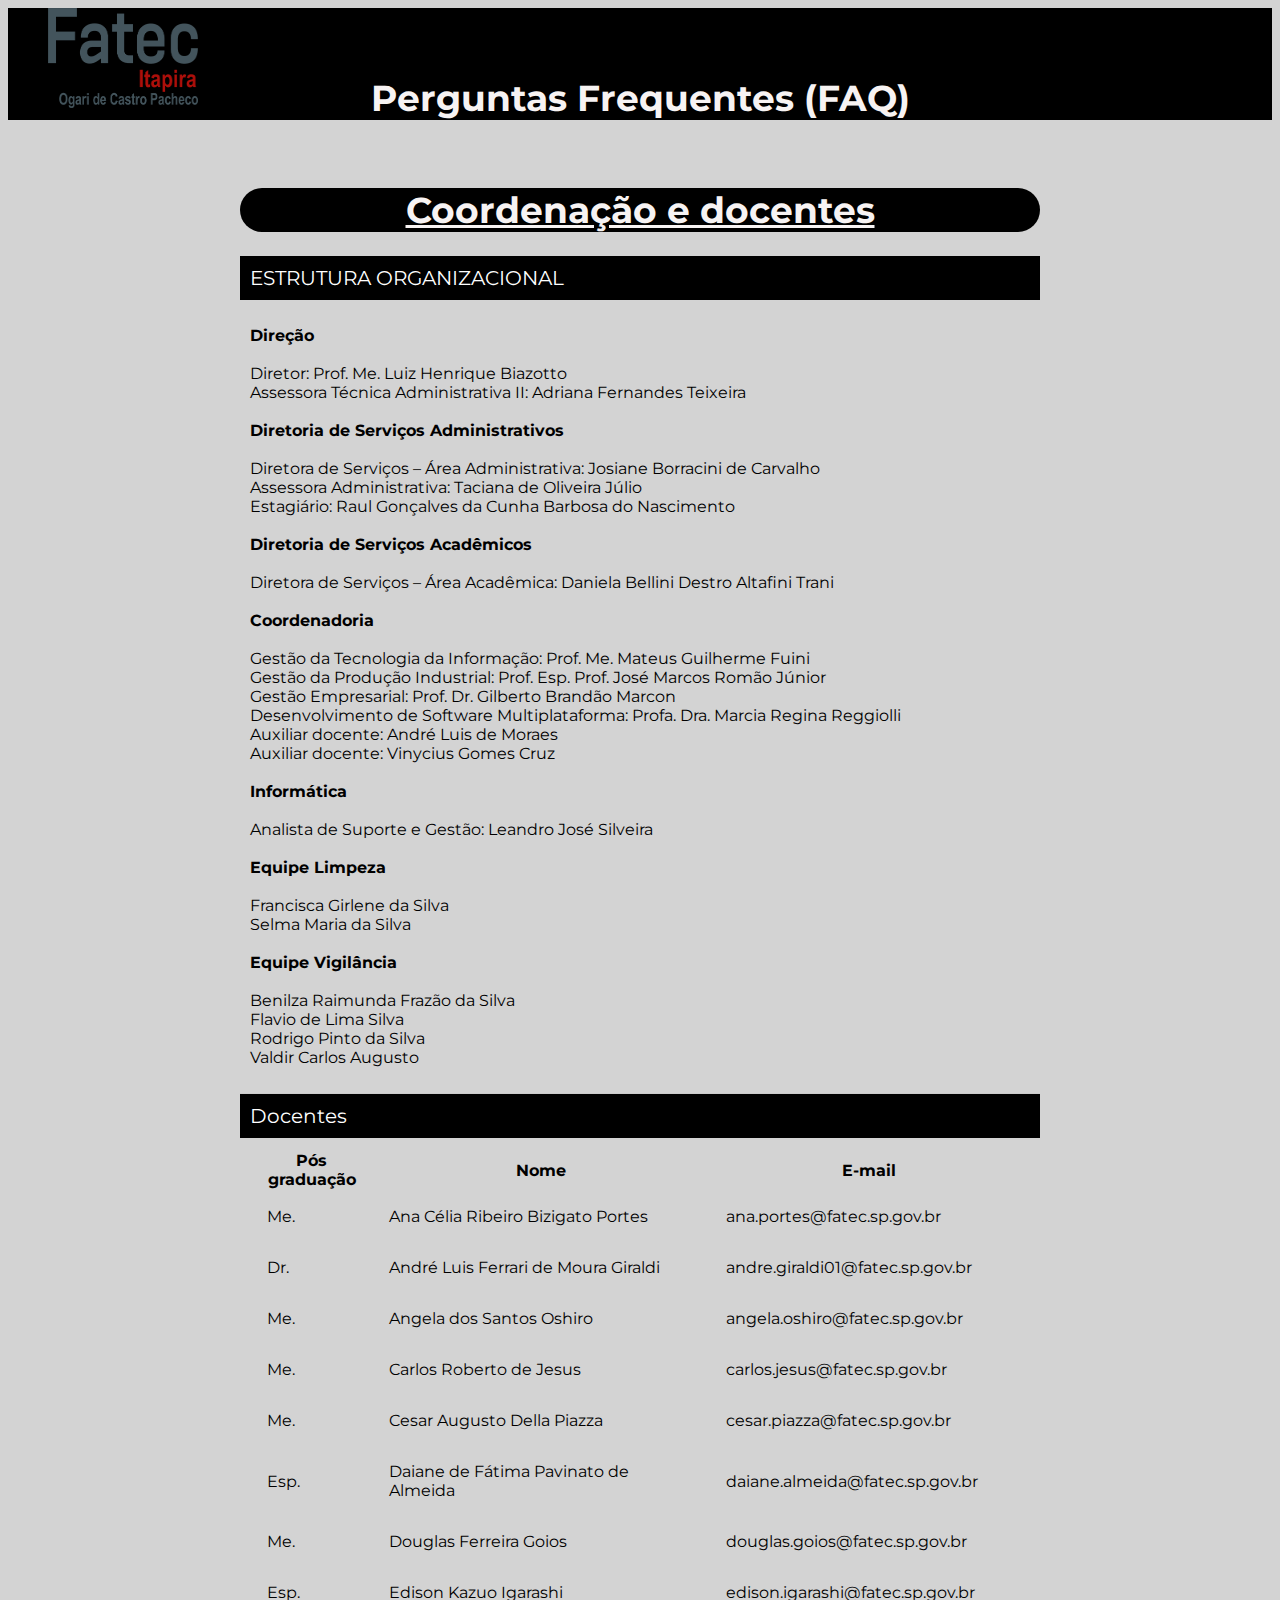
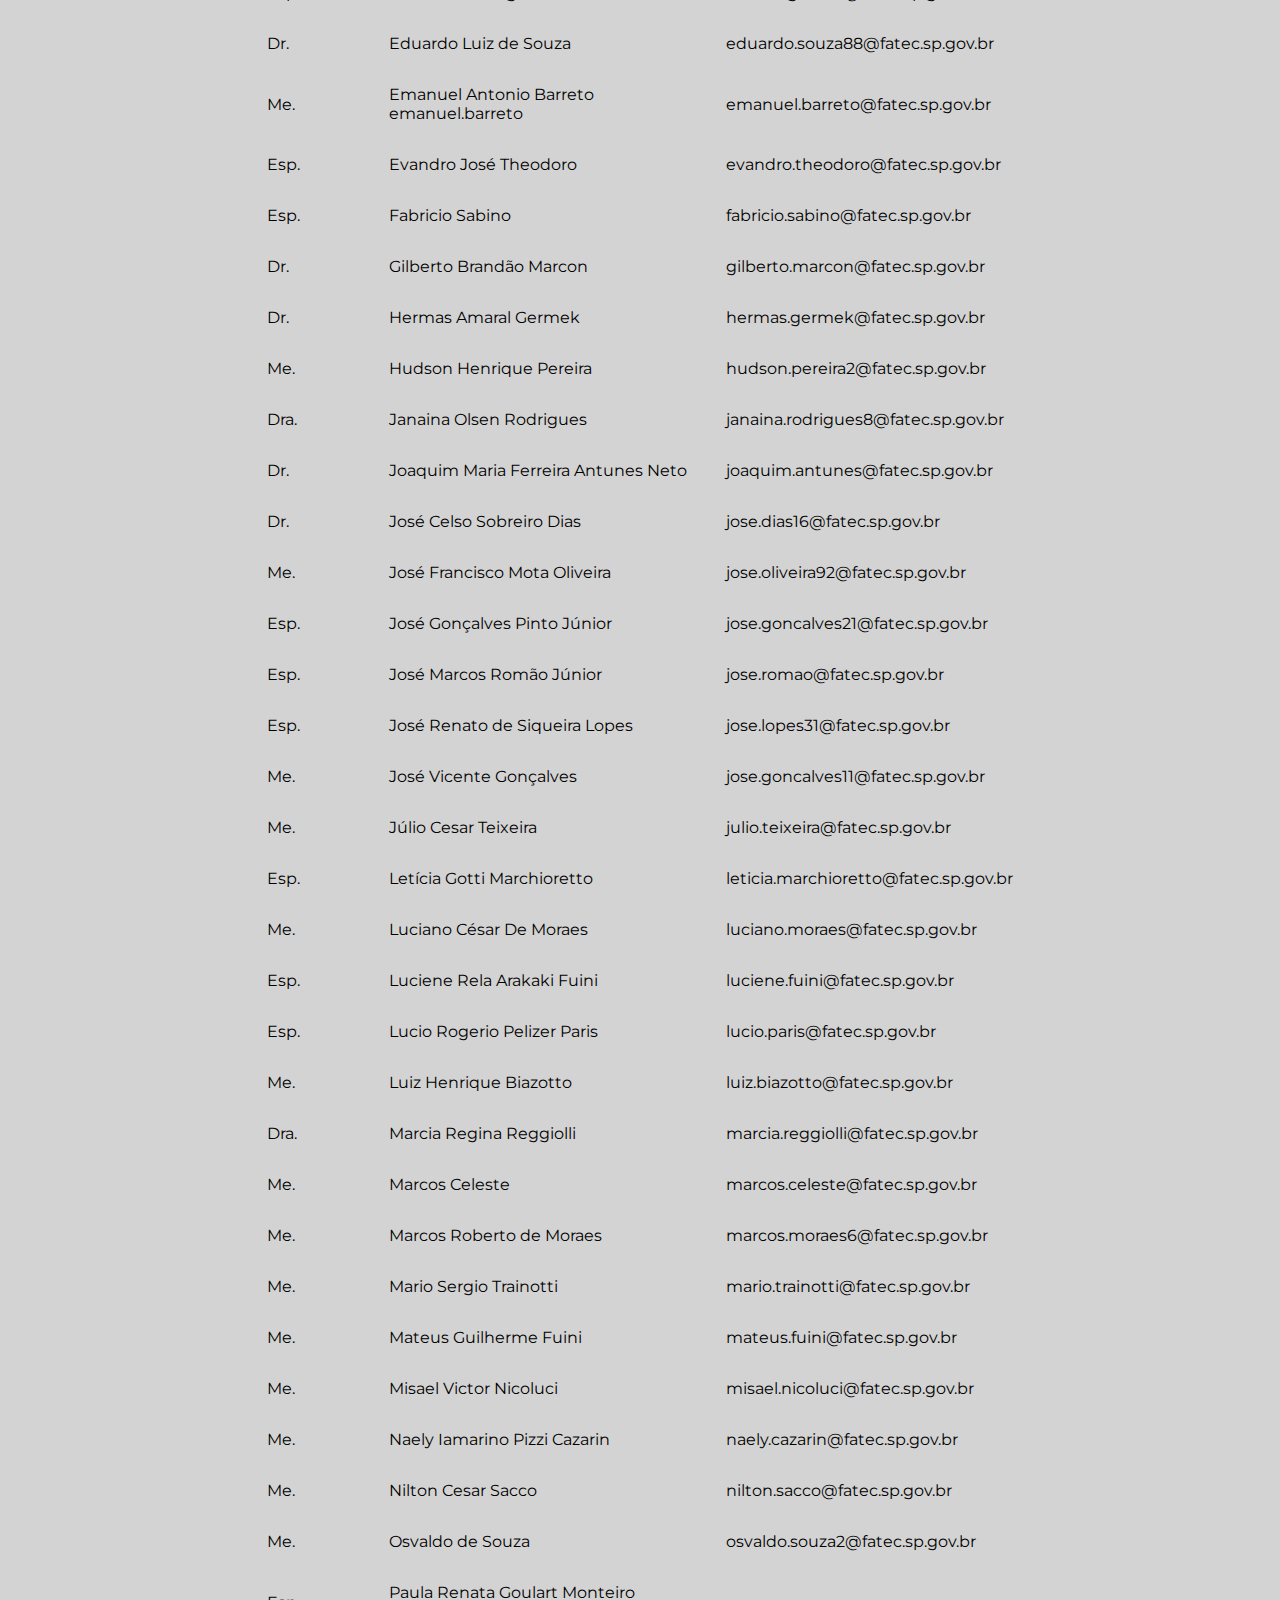
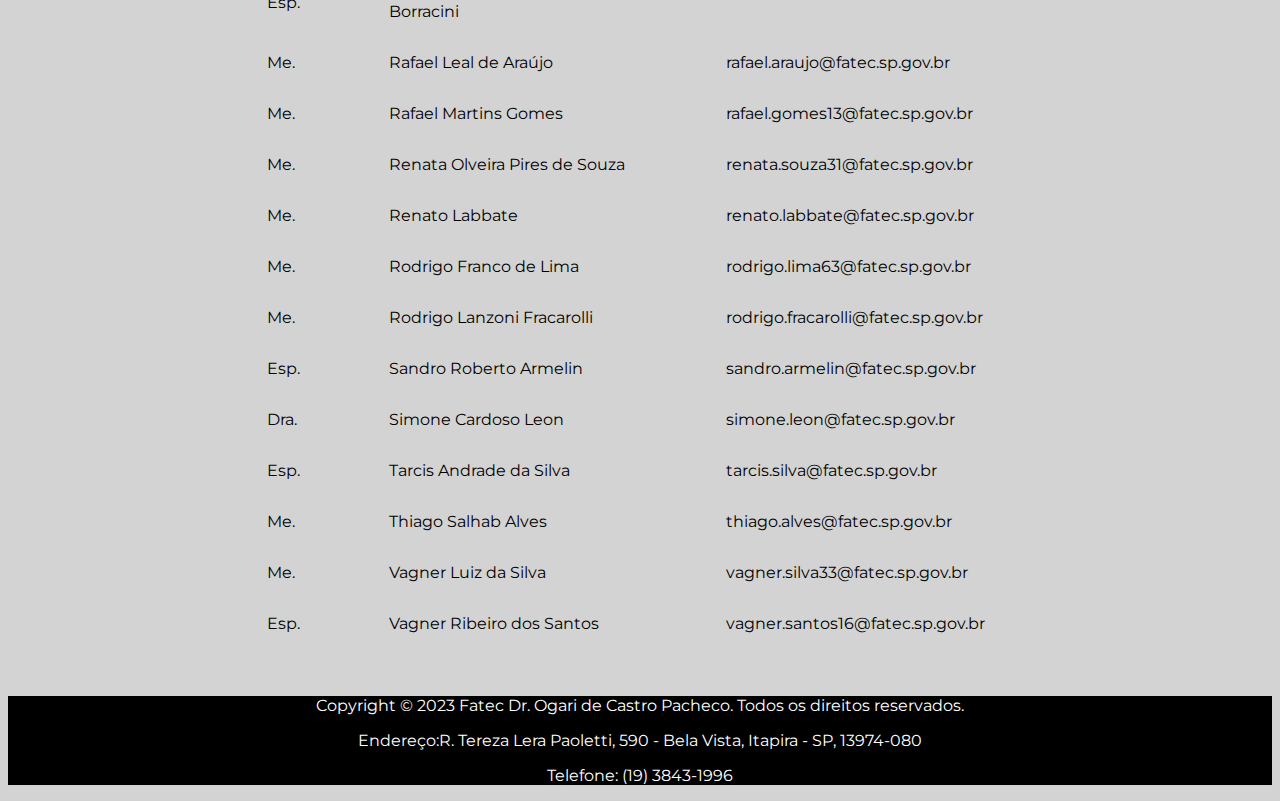
<file: subpag3.html>
<!DOCTYPE html>
<html lang="pt-br">
<head>

    <div class="logo">
      <img src="imagens/logo.png" alt="logo fatec">
      <h1>Perguntas Frequentes (FAQ)</h1>

    </div>
  <meta charset="UTF-8">
  <meta name="viewport" content="width=device-width, initial-scale=1.0">
  <title>Coordenação e docentes</title>
  <link href=stylesprincipal/subpag3.css rel="stylesheet">
  <link rel="preconnect" href="https://fonts.googleapis.com">
    <link rel="preconnect" href="https://fonts.gstatic.com" crossorigin>
    <link href="https://fonts.googleapis.com/css2?family=Montserrat:ital,wght@0,100;0,200;0,300;0,400;0,500;0,600;0,700;0,800;0,900;1,700&display=swap" rel="stylesheet">
</head>
<body class="fundosite">
  <div class="container">
    <div class="freq"><h1><u>Coordenação e docentes</u></h1></div>
    <div class="accordion">
      <div class="accordion-item">
        <div class="accordion-item-header">
          ESTRUTURA ORGANIZACIONAL
 
        </div>
        <div class="accordion-item-content">
          <p> 
            <b>Direção</b><br>
            <br>

            Diretor: Prof. Me. Luiz Henrique Biazotto<br>
            Assessora Técnica Administrativa II: Adriana Fernandes Teixeira
            
            <br>
            <br>
            <b>Diretoria de Serviços Administrativos</b><br>
            <br>
            
            Diretora de Serviços – Área Administrativa: Josiane Borracini de Carvalho<br>
            Assessora Administrativa: Taciana de Oliveira Júlio<br>
            Estagiário: Raul Gonçalves da Cunha Barbosa do Nascimento<br>
            <br>
            <b>Diretoria de Serviços Acadêmicos</b><br>
            <br>
            
            Diretora de Serviços – Área Acadêmica: Daniela Bellini Destro Altafini Trani<br>
            <br>
            
            <b>Coordenadoria</b><br>
            <br>
            
            Gestão da Tecnologia da Informação: Prof. Me. Mateus Guilherme Fuini<br>
            Gestão da Produção Industrial: Prof. Esp. Prof. José Marcos Romão Júnior<br>
            Gestão Empresarial: Prof. Dr. Gilberto Brandão Marcon<br>
            Desenvolvimento de Software Multiplataforma: Profa. Dra. Marcia Regina Reggiolli<br>
            Auxiliar docente: André Luis de Moraes<br>
            Auxiliar docente: Vinycius Gomes Cruz<br>
            <br>
            <b>Informática</b><br>
            <br>
         
            Analista de Suporte e Gestão: Leandro José Silveira<br>
            <br>
            
            <b>Equipe Limpeza</b><br>
            <br>
            
            Francisca Girlene da Silva<br>
            Selma Maria da Silva<br>
            <br>
            <b>Equipe Vigilância</b><br>
            <br>
            
            Benilza Raimunda Frazão da Silva<br>
            Flavio de Lima Silva<br>
            Rodrigo Pinto da Silva<br>
            Valdir Carlos Augusto </p>
        </div>
      </div>
      <div class="accordion-item-header">
        Docentes
      </div>
      <div class="accordion-item-content">
        <table>
          <thead>
            <tr>
              <th>Pós graduação</th>
              <th>Nome</th>
              <th>E-mail</th>
            </tr>
          </thead>

          <tbody>
            <!-- Aqui você pode adicionar as linhas de dados -->
            <tr>
              <td>Me.</td>
              <td>Ana Célia Ribeiro Bizigato Portes</td>
              <td class="outro">ana.portes@fatec.sp.gov.br</td>
            </tr>
            <tr>
              <td>Dr.	</td>
              <td>André Luis Ferrari de Moura Giraldi</td>
              <td class="outro">andre.giraldi01@fatec.sp.gov.br</td>
            </tr>
            <tr>
              <td>Me.</td>
              <td>Angela dos Santos Oshiro	</td>
              <td class="outro">angela.oshiro@fatec.sp.gov.br</td>
            </tr>
            <tr>
              <td>Me.</td>
              <td>Carlos Roberto de Jesus	</td>
              <td class="outro">carlos.jesus@fatec.sp.gov.br</td>
            </tr>
            <tr>
              <td>Me.</td>
              <td>Cesar Augusto Della Piazza	</td>
              <td class="outro">cesar.piazza@fatec.sp.gov.br</td>
            </tr>
            <tr>
              <td>Esp.</td>
              <td>	Daiane de Fátima Pavinato de Almeida	</td>
              <td class="outro">daiane.almeida@fatec.sp.gov.br</td>
            </tr>
            <tr>
              <td>Me.</td>
              <td>Douglas Ferreira Goios	</td>
              <td class="outro">douglas.goios@fatec.sp.gov.br</td>
            </tr>
            <tr>
              <td>Esp.</td>
              <td>Edison Kazuo Igarashi	</td>
              <td class="outro">edison.igarashi@fatec.sp.gov.br</td>
            </tr>

            <tr>
              <td>Dr.	</td>
              <td>Eduardo Luiz de Souza	</td>
              <td class="outro">eduardo.souza88@fatec.sp.gov.br</td>
            </tr>
            <tr>
              <td>Me.	</td>
              <td>Emanuel Antonio Barreto	emanuel.barreto	</td>
              <td class="outro">emanuel.barreto@fatec.sp.gov.br</td>
            </tr>
            <tr>
              <td>Esp.</td>
              <td>Evandro José Theodoro</td>
              <td>evandro.theodoro@fatec.sp.gov.br</td>
            </tr>
            <tr>
              <td>Esp.</td>
              <td>Fabricio Sabino</td>
              <td>fabricio.sabino@fatec.sp.gov.br</td>
            </tr>
            <tr>
              <td>Dr.</td>
              <td>Gilberto Brandão Marcon</td>
              <td>gilberto.marcon@fatec.sp.gov.br</td>
            </tr>
            <tr>
              <td>Dr.</td>
              <td>Hermas Amaral Germek</td>
              <td>hermas.germek@fatec.sp.gov.br</td>
            </tr>
            <tr>
              <td>Me.</td>
              <td>Hudson Henrique Pereira</td>
              <td>hudson.pereira2@fatec.sp.gov.br</td>
            </tr>
            <tr>
              <td>Dra.</td>
              <td>Janaina Olsen Rodrigues</td>
              <td>janaina.rodrigues8@fatec.sp.gov.br</td>
            </tr>
            <tr>
              <td>Dr.</td>
              <td>Joaquim Maria Ferreira Antunes Neto</td>
              <td>joaquim.antunes@fatec.sp.gov.br</td>
            </tr>
            <tr>
              <td>Dr.</td>
              <td>José Celso Sobreiro Dias</td>
              <td>jose.dias16@fatec.sp.gov.br</td>
            </tr>
            <tr>
              <td>Me.</td>
              <td>José Francisco Mota Oliveira</td>
              <td>jose.oliveira92@fatec.sp.gov.br</td>
            </tr>
            <tr>
              <td>Esp.</td>
              <td>José Gonçalves Pinto Júnior</td>
              <td>jose.goncalves21@fatec.sp.gov.br</td>
            </tr>
            <tr>
              <td>Esp.</td>
              <td>José Marcos Romão Júnior</td>
              <td>jose.romao@fatec.sp.gov.br</td>
            </tr>
            <tr>
              <td>Esp.</td>
              <td>José Renato de Siqueira Lopes</td>
              <td>jose.lopes31@fatec.sp.gov.br</td>
            </tr>
            <tr>
              <td>Me.</td>
              <td>José Vicente Gonçalves</td>
              <td>jose.goncalves11@fatec.sp.gov.br</td>
            </tr>
            <tr>
              <td>Me.</td>
              <td>Júlio Cesar Teixeira</td>
              <td>julio.teixeira@fatec.sp.gov.br</td>
            </tr>
            <tr>
              <td>Esp.</td>
              <td>Letícia Gotti Marchioretto</td>
              <td>leticia.marchioretto@fatec.sp.gov.br</td>
            </tr>
            <tr>
              <td>Me.</td>
              <td>Luciano César De Moraes</td>
              <td>luciano.moraes@fatec.sp.gov.br</td>
            </tr>
            <tr>
              <td>Esp.</td>
              <td>Luciene Rela Arakaki Fuini</td>
              <td>luciene.fuini@fatec.sp.gov.br</td>
            </tr>
            <tr>
              <td>Esp.</td>
              <td>Lucio Rogerio Pelizer Paris</td>
              <td>lucio.paris@fatec.sp.gov.br</td>
            </tr>
            <tr>
              <td>Me.</td>
              <td>Luiz Henrique Biazotto</td>
              <td>luiz.biazotto@fatec.sp.gov.br</td>
            </tr>
            <tr>
              <td>Dra.</td>
              <td>Marcia Regina Reggiolli</td>
              <td>marcia.reggiolli@fatec.sp.gov.br</td>
            </tr>
            <tr>
              <td>Me.</td>
              <td>Marcos Celeste</td>
              <td>marcos.celeste@fatec.sp.gov.br</td>
            </tr>
            <tr>
              <td>Me.</td>
              <td>Marcos Roberto de Moraes</td>
              <td>marcos.moraes6@fatec.sp.gov.br</td>
            </tr>
            <tr>
              <td>Me.</td>
              <td>Mario Sergio Trainotti</td>
              <td>mario.trainotti@fatec.sp.gov.br</td>
            </tr>
            <tr>
              <td>Me.</td>
              <td>Mateus Guilherme Fuini</td>
              <td>mateus.fuini@fatec.sp.gov.br</td>
            </tr>
            <tr>
              <td>Me.</td>
              <td>Misael Victor Nicoluci</td>
              <td>misael.nicoluci@fatec.sp.gov.br</td>
            </tr>
            <tr>
              <td>Me.</td>
              <td>Naely Iamarino Pizzi Cazarin</td>
              <td>naely.cazarin@fatec.sp.gov.br</td>
            </tr>
            <tr>
              <td>Me.</td>
              <td>Nilton Cesar Sacco</td>
              <td>nilton.sacco@fatec.sp.gov.br</td>
            </tr>
            <tr>
              <td>Me.</td>
              <td>Osvaldo de Souza</td>
              <td>osvaldo.souza2@fatec.sp.gov.br</td>
            </tr>
            <tr>
              <td>Esp.</td>
              <td>Paula Renata Goulart Monteiro Borracini</td>
              <td></td>
            </tr>
            <tr>
              <td>Me.</td>
              <td>Rafael Leal de Araújo</td>
              <td>rafael.araujo@fatec.sp.gov.br</td>
            </tr>
            <tr>
              <td>Me.</td>
              <td>Rafael Martins Gomes</td>
              <td>rafael.gomes13@fatec.sp.gov.br</td>
            </tr>
            <tr>
              <td>Me.</td>
              <td>Renata Olveira Pires de Souza</td>
              <td>renata.souza31@fatec.sp.gov.br</td>
            </tr>
            <tr>
              <td>Me.</td>
              <td>Renato Labbate</td>
              <td>renato.labbate@fatec.sp.gov.br</td>
            </tr>
            <tr>
              <td>Me.</td>
              <td>Rodrigo Franco de Lima</td>
              <td>rodrigo.lima63@fatec.sp.gov.br</td>
            </tr>
            <tr>
              <td>Me.</td>
              <td>Rodrigo Lanzoni Fracarolli</td>
              <td>rodrigo.fracarolli@fatec.sp.gov.br</td>
            </tr>
            <tr>
              <td>Esp.</td>
              <td>Sandro Roberto Armelin</td>
              <td>sandro.armelin@fatec.sp.gov.br</td>
            </tr>
            <tr>
              <td>Dra.</td>
              <td>Simone Cardoso Leon</td>
              <td>simone.leon@fatec.sp.gov.br</td>
            </tr>
            <tr>
              <td>Esp.</td>
              <td>Tarcis Andrade da Silva</td>
              <td>tarcis.silva@fatec.sp.gov.br</td>
            </tr>
            <tr>
              <td>Me.</td>
              <td>Thiago Salhab Alves</td>
              <td>thiago.alves@fatec.sp.gov.br</td>
            </tr>
            <tr>
              <td>Me.</td>
              <td>Vagner Luiz da Silva</td>
              <td>vagner.silva33@fatec.sp.gov.br</td>
            </tr>
            <tr>
              <td>Esp.</td>
              <td>Vagner Ribeiro dos Santos</td>
              <td>vagner.santos16@fatec.sp.gov.br</td>
            </tr>
            
          </tbody>
        </table>
          
      </div>
    </div>
  </div>
  <div class="footer">
    <footer>
      <p>Copyright © 2023 Fatec Dr. Ogari de Castro Pacheco. Todos os direitos reservados.</p>
      <p>Endereço:R. Tereza Lera Paoletti, 590 - Bela Vista, Itapira - SP, 13974-080</p>
      <p>Telefone: (19) 3843-1996</p>
   </footer>
  </div>
</body>
</html>
</file>
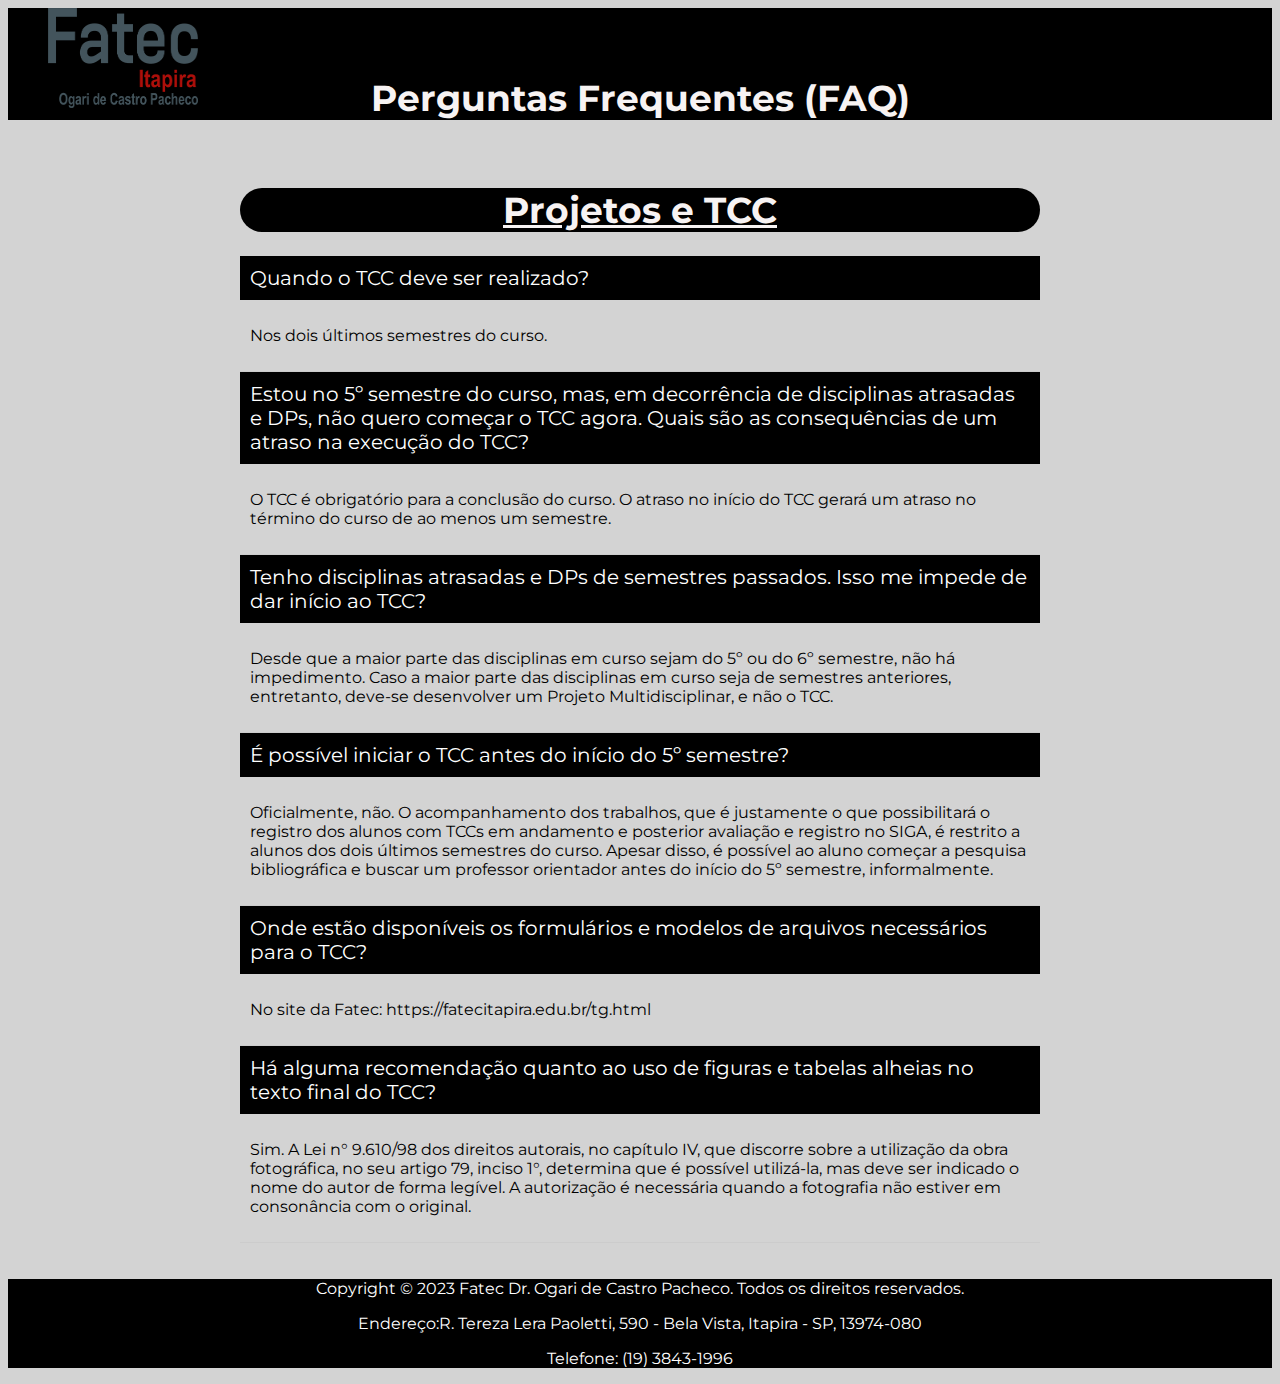
<file: subpag4.html>
<!DOCTYPE html>
<html lang="pt-br">
<head>

    <div class="logo">
      <img src="imagens/logo.png" alt="logo fatec">
      <h1>Perguntas Frequentes (FAQ)</h1>

    </div>
  <meta charset="UTF-8">
  <meta name="viewport" content="width=device-width, initial-scale=1.0">
  <title>Projetos e TCC</title>
  <link href=stylesprincipal/subpag4.css rel="stylesheet">
  <link rel="preconnect" href="https://fonts.googleapis.com">
    <link rel="preconnect" href="https://fonts.gstatic.com" crossorigin>
    <link href="https://fonts.googleapis.com/css2?family=Montserrat:ital,wght@0,100;0,200;0,300;0,400;0,500;0,600;0,700;0,800;0,900;1,700&display=swap" rel="stylesheet">
</head>
<body class="fundosite">
  <div class="container">
    <div class="freq"><h1><u>Projetos e TCC</u></h1></div>
    <div class="accordion">
      <div class="accordion-item">
        <div class="accordion-item-header">
          Quando o TCC deve ser realizado?  
        </div>
        <div class="accordion-item-content">
          <p> 
            Nos dois últimos semestres do curso. 
          </p>
        </div>
      </div>
      <div class="accordion-item">
        <div class="accordion-item-header">
          Estou no 5º semestre do curso, mas, em decorrência de disciplinas atrasadas e DPs, não quero começar o TCC agora. Quais são as consequências de um atraso na execução do TCC?
        </div>
        <div class="accordion-item-content">
          <p> 
            O TCC é obrigatório para a conclusão do curso. O atraso no início do TCC gerará um atraso no término do curso de ao menos um semestre.
          </p>
         
        </div>
      </div>
      <div class="accordion-item">
        <div class="accordion-item-header">
          Tenho disciplinas atrasadas e DPs de semestres passados. Isso me impede de dar início ao TCC?  
        </div>
        <div class="accordion-item-content">
          <p>
            Desde que a maior parte das disciplinas em curso sejam do 5º ou do 6º semestre, não há impedimento. Caso a maior parte das disciplinas em curso seja de semestres anteriores, entretanto, deve-se desenvolver um Projeto Multidisciplinar, e não o TCC.

          </p>
        </div>
      </div>
      <div class="accordion-item">
        <div class="accordion-item-header">
          É possível iniciar o TCC antes do início do 5º semestre? 
        </div>
        <div class="accordion-item-content">
          <p>
            Oficialmente, não. O acompanhamento dos trabalhos, que é justamente o que possibilitará o registro dos alunos com TCCs em andamento e posterior avaliação e registro no SIGA, é restrito a alunos dos dois últimos semestres do curso. Apesar disso, é possível ao aluno começar a pesquisa bibliográfica e buscar um professor orientador antes do início do 5º semestre, informalmente.
 
          </p>
          
        </div>
      </div>
      <div class="accordion-item">
        <div class="accordion-item-header">
          Onde estão disponíveis os formulários e modelos de arquivos necessários para o TCC?
        </div>
        <div class="accordion-item-content">
          <p>

            No site da Fatec: https://fatecitapira.edu.br/tg.html
          </p>
         
        </div>
      </div>
      <div class="accordion-item">
        <div class="accordion-item-header">
          Há alguma recomendação quanto ao uso de figuras e tabelas alheias no texto final do TCC?

        </div>
        <div class="accordion-item-content">
          <p>
            Sim. A Lei n° 9.610/98 dos direitos autorais, no capítulo IV, que discorre sobre a utilização da obra fotográfica, no seu artigo 79, inciso 1°, determina que é possível utilizá-la, mas deve ser indicado o nome do autor de forma legível. A autorização é necessária quando a fotografia não estiver em consonância com o original.
          
          </p>
         
        </div>
      </div>
    </div>
  </div>
  <div class="footer">
    <footer>
      <p>Copyright © 2023 Fatec Dr. Ogari de Castro Pacheco. Todos os direitos reservados.</p>
      <p>Endereço:R. Tereza Lera Paoletti, 590 - Bela Vista, Itapira - SP, 13974-080</p>
      <p>Telefone: (19) 3843-1996</p>
   </footer>
  </div>
</body>
</html>
</file>
<file: stylesprincipal/addperg.css>
body {
  background-color: #DADADA;
  font-family: 'Montserrat';
}
header {
    position: absolute;
    width: 1920px;
    height: 100px;
    left: 0px;
    top: 0px;

    background: #300006;
} 
button {
    margin-top: 10px;
}
.botao{
    display: flex;
    flex-direction: column;
    
}

#perg {
    top: 220px;
    left: 450px;
    position: absolute;
    width: 50%;
    margin-left: 8px;
    

}

#painel {
    position: absolute;
    width: 98px;
    height: 37px;
    left: 50px;
    top: -15px;

    font-family: 'Montserrat';
    font-style: normal;
    font-weight: 700;
    font-size: 30px;
    line-height: 37px;
    /* identical to box height */


    color: #ebebeb;
}
#back {
  left: -5px;
  top: 10px;
}

.menu-link {
  text-decoration: none;
  color: #ebebeb;
  padding: 30px;
  position: relative;
  left: 400px;
  top: 8px;       
}
  
  .menu-link:hover {
    background-color: #c4c4c4;
  }
  
  .menu-text {
    display: inline-block;
    margin-right: 5px;
  }
  
  button {
  
    border-radius: 20px;
    border-color: red;
  }
  
  button:hover {
    color:red;
  }

#voltar {
    position: relative;
    left: 1100px;
}

ul {
    position: relative;
    top:200px;
    left:100px;
    list-style: none;
    background-color: #a5a5a5;
    width: 11%;
}

li {
    text-align: center;
    padding: 20px;
}

.table-container {
    height: 100vh;
  }
#te {
  width: 500px;
}

table {
    border: 1px solid #ebebeb;
    background-color: #ebebeb;
    border-radius: 20px;
    box-shadow: 0px 4px 4px rgba(0, 0, 0, 0.25);
    
  }

td {
    
  padding:65px;
  
}



td.outro {
    background-color: #c4c4c4; /* Cor de fundo desejada */
    padding: 20px; /* Espaçamento interno */
    width: 250px;
    border-radius: 15px;
    
  }

textarea {
  width: 300px;
  height: 50px;
  
}

#tituloperg {
  text-align: center;
  padding: 20px;
}
#tituloperg2 {
  padding: 30px;
}

.nav {
  height: 120px;
  width: 170px;
  background-color: lightgray;
  border-radius: 25px;
  margin-left: -20px;
  padding: 20px;
  box-shadow: 0px 4px 4px rgba(0, 0, 0, 0.25);
}

#fatec {
  padding-right: 20px;
}

img {
  position: relative;
  left: -1px;
  top: 6.5px;
}

input {
  background-color:#DADADA;
}

.editar {
  border-color: green;
}

.editar:hover {
  color: green;
}

#tabela2 {
  max-height: 300px;
  overflow: auto;
  position: relative;
  top: -100px;
  left: 440px;
}

.user-profile {
  position: relative;
  right: 1px;
  top: 10px;
  
}
</file>
<file: style1600x900/mediadash2.css>
@media screen and (max-width: 1600px) and (max-height: 900px) { 
    body{
        background-color: #dadada;
        
    }
    .table-container{
        width: 60%;
    }
    td {
        padding: 50px;
    }
    #voltar {
        position: relative;
        left: 850px;
    }

    .nav {
        padding: 4px;
    }

    button {
        margin-top: 10px;
    }
    
    span {
        display: flex;
        position: relative;
        top: 20px;
        left: 20px;
    }

    #tabela2 {
        width: 1000px;
    }

    .imgadmin {
        display: block;
        left: -80px;
    }
}
</file>
<file: style1280x720/media1280perguntas.css>
@media screen and (max-width: 1280px) and (max-height: 720px) { 
   
    #voltar {
        position: relative;
        left: 500px;
    }

    .table-container{
        position: relative;
        right: 80px;
        bottom: 150px;
    }

    ul {
        width: 175px;
    }

    span {
        display: flex;
        position: relative;
        top: 20px;
        left: 20px;
    }
    
    #perg {
      position: absolute;
      left: 365px;
    }
}
</file>
<file: stylesprincipal/stylescadastro.css>
body {
    background-color: #DADADA;
   
    font-family: 'Montserrat';
  
  }
  header {
      position: absolute;
      width: 1920px;
      height: 100px;
      left: 0px;
      top: 0px;
  
      background: #300006;
  } 
  button {
      margin-top: 10px;
  }
  .botao{
      display: flex;
      flex-direction: column;
    
  }
  #botao2 {
    position: relative;
    left: 250px;
  }
  
  #perg {
      top: 200px;
      position: absolute;
      width: 50%;
      margin-left: 8px;
  }
  
  #painel {
      position: absolute;
      width: 98px;
      height: 37px;
      left: 50px;
      top: -15px;
  
      font-family: 'Montserrat';
      font-style: normal;
      font-weight: 700;
      font-size: 30px;
      line-height: 37px;
      /* identical to box height */
  
  
      color: #ebebeb;
  }
  #back {
    left: -5px;
    top: 10px;
  }

  .menu-link {
      text-decoration: none;
      color: #ebebeb;
      padding: 30px;
      position: relative;
      left: 400px;
      top: 8px;       
    }
    
    .menu-link:hover {
      background-color: #c4c4c4;
    }
    
    .menu-text {
      display: inline-block;
      margin-right: 5px;
    }
    
   
  
  #voltar {
      position: relative;
      left: 1100px;
  }
  
  ul {
      position: relative;
      top:200px;
      left:100px;
      list-style: none;
      background-color: #a5a5a5;
      width: 11%;
  }
  
  li {
      text-align: center;
      padding: 20px;
  }
  
  .table-container {
      height: 100vh;
    }
  #te {
    width: 500px;
  }
  
table {
      position:relative;
      left:500px;
      top: -710px;
      border: 1px solid #ebebeb;
      border-radius: 20px;
      background-color: #ebebeb;
      box-shadow: 0px 4px 4px rgba(0, 0, 0, 0.25);
      
}
  
  td {
    width: 300px;
    padding:65px;
    
  }
 
  
  
  
  td.outro {
      background-color: #c4c4c4; /* Cor de fundo desejada */
      padding: 20px; /* Espaçamento interno */
      width: 250px;
      border-radius: 15px;
      
    }
  
  textarea {
    width: 300px;
    height: 50px;
    
  }
  
  #tituloperg {
    text-align: center;
    padding: 20px;
  }
  #tituloperg2 {
    padding: 30px;
  }
  
  .nav {
    height: 120px;
    width: 170px;
    background-color: lightgrey;
    border-radius: 25px;
    margin-left: -20px;
    padding: 20px;
    box-shadow: 0px 4px 4px rgba(0, 0, 0, 0.25);
  }
  
input {
    width: 400px;
    height: 30px;
    background-color:#DADADA;
}


img {
  position: relative;
  left: -1px;
  top: 6.5px;
}

button {
  
  border-radius: 20px;
  border-color: red;
}

button:hover {
  color:red;
}

.editar {
  border-color: green;
}

.editar:hover {
  color: green;
}

.user-profile {
  position: relative;
  right: 1px;
  top: 10px;
  
}
</file>
<file: style1280x720/media1280cadastro.css>
@media screen and (max-width: 1280px) and (max-height: 720px) { 
   
    #voltar {
        position: relative;
        left: 500px;
    }

    .table-container{
        position: relative;
        right: 80px;
        bottom: 150px;
    }

    ul {
        width: 175px;
    }

    span {
        display: flex;
        position: relative;
        top: 20px;
        left: 20px;
    }
    
    table {
        position: relative;
        left: 400px;
        margin-top:90px;
        
    }

    td {
        padding: 30px;
        
    }
    
}
</file>
<file: stylesprincipal/configcontastyle.css>
body {
    font-family: montserrat;
  }
  
  
  h1 {
    color: white;
    text-align: center;
    
  }
  label {
    color: white;
    
  }
  body{
    background-color: black;
   }
   
   
   #box {
        margin-top: 200px;
        display: flex;
        justify-content: center;
        
    }


    form {
        position: relative;
        display: flex;
        flex-direction: column;
        
        align-items: center;
        background-color: lightcoral;
        margin: 0;
        padding: 20px;
        width: 50%;
        height: 550px;
        border:1px solid white;
        border-radius: 15px;
    }



    .inputs {
        position: relative;
        top: 10px;
        padding: 10px;
        
        width: 300px;
        border:1px solid black;
        border-radius: 15px;
        
    }
    #menu {
        position: relative;
        top:50px
    }

    #veri {
        position: relative;
        top:120px;
        
    }

    #botao {
        text-decoration: none;
        text-align: center;
        position: relative;
        top: 115px;
        padding: 20px;
        width: 300px;
        border-radius: 15px;
        background-color: black;
        color:white;
    }
    #botao:hover{
        background-color: lightgrey;
        
    }
    .bt1 {
        
        border:3px solid black;
        background-color: white;
        border-radius: 15px;
        padding: 10px;
        
        
    }
    #bt11 {
        position: relative;
        
        left: 120px;
    }

  

    #curso {
        position: relative;
        top: 10px;
    }

    #nome {
        left: 150px;
    }
</file>
<file: stylesprincipal/stylesdash.css>
body {
  background-color: #dadada;
  font-family: 'Montserrat';
  
}
header {
    position: absolute;
    width: 1920px;
    height: 100px;
    left: 0px;
    top: 0px;

    background: #300006;
} 


li {
  text-align: center;
  padding: 20px;
  
}


#painel {
    position: absolute;
    width: 98px;
    height: 37px;
    left: 50px;
    top: -15px;

    font-family: 'Montserrat';
    font-style: normal;
    font-weight: 700;
    font-size: 30px;
    line-height: 37px;
    /* identical to box height */


    color: #FFFFFF;
}

#back {
  left: -5px;
  top: 10px;
}
img {
  position: relative;
  left: -1px;
  top: 6.5px;
}
.menu-link {
    text-decoration: none;
    color: #333;
    padding: 30px;
    position: relative;
    left: 400px;
    top: 8px;       
  }
  
  .menu-link:hover {
    background-color: #C4C4C4;
  }
  
  .menu-text {
    display: inline-block;
    margin-right:5px;
    color: #ebebeb;
    
    
  }
  
 
#voltar {
    position: relative;
    left: 1100px;
}

ul {
    
    position: relative;
    top:200px;
    left:100px;
    list-style: none;
    background-color: #a5a5a5;
    width: 11%;
}

li {
    
    padding: 20px;
}

#te {
  width: 500px;
}

table {
    border: 1px solid #ebebeb;
    background-color: #ebebeb;
    border-radius: 20px;
    box-shadow: 0px 4px 4px rgba(0, 0, 0, 0.25);
  }

td {
  padding:65px;
  
}
.nav {
  height: 120px;
  width: 170px;
  background-color:lightgray;
  border-radius: 25px;
  margin-left: -20px;
  padding: 20px;
  box-shadow: 0px 4px 4px rgba(0, 0, 0, 0.25);
}


td.outro {
    background-color: #c4c4c4; /* Cor de fundo desejada */
    padding: 20px; /* Espaçamento interno */
    width: 250px;
    border-radius: 15px;
    
  }

button {
  
  border-radius: 20px;
  border-color: red;
}

button:hover {
  color:red;
}


.user-profile {
  position: relative;
  right: 1px;
  top: 10px;
  
}

.editar {
  border-color: green;
}

.editar:hover {
  color: green;
}

.table-container {
  max-width: 1000px;
  max-height: 200px;
  overflow: auto;
  position: relative;
  top: -700px;
  left: 440px;
}
#tabela2 {
  max-height: 300px;
  overflow: auto;
  position: relative;
  top: -500px;
  left: 440px;
}
</file>
<file: style1600x900/mediadashprincipal.css>
@media screen and (max-width: 1280px) and (max-height: 720px)  { 
    #voltar {
        position: relative;
        left: 500px;
    }

    .table-container{
        position: relative;
        right: 150px;
        bottom: 150px;
    }

    ul {
        width: 175px;
    }

    span {
        display: flex;
        position: relative;
        top: 20px;
        left: 20px;
    }
    
}
</file>
<file: stylesprincipal/styleenviarpergunta.css>
body {
    font-family: montserrat;
  }
  
  
  h1 {
    color: white;
    text-align: center;
    
  }
  label {
    color: white;
    
  }
  body{
    background-color: black;
   }
   
   
   #box {
        margin-top: 200px;
        display: flex;
        justify-content: center;
        
    }


    form {
        position: relative;
        display: flex;
        flex-direction: column;
        
        align-items: center;
        background-color: lightcoral;
        margin: 0;
        padding: 20px;
        width: 50%;
        height: 550px;
        border:1px solid white;
        border-radius: 15px;
    }



    .inputs {
        position: relative;
        top: 10px;
        padding: 10px;
        
        width: 300px;
        border:1px solid black;
        border-radius: 15px;
        
    }
    #menu {
        position: relative;
        top:50px
    }

    #veri {
        position: relative;
        top:120px;
        
    }

    #botao {
        text-decoration: none;
        text-align: center;
        position: relative;
        top: 115px;
        padding: 20px;
        width: 300px;
        border-radius: 15px;
        background-color: black;
        color:white;
    }
    #botao:hover{
        background-color: lightgrey;
        
    }
    .bt1 {
        
        border:3px solid black;
        background-color: white;
        border-radius: 15px;
        padding: 10px;
        
        
    }
    #bt11 {
        position: relative;
        
        left: 120px;
    }

    textarea {
        display: flex;
        position: relative;
        top: 100px;
        width: 600px;
        height: 100px;
    }

    #curso {
        position: relative;
        top: 10px;
    }
</file>
<file: stylesprincipal/stylesequipe.css>
body {
    background-color: #DADADA;
   
    font-family: 'Montserrat';
  
  }
  header {
      position: absolute;
      width: 1920px;
      height: 100px;
      left: 0px;
      top: 0px;
  
      background: #300006;
  } 


  #painel {
      position: absolute;
      width: 98px;
      height: 37px;
      left: 50px;
      top: -15px;
  
      font-family: 'Montserrat';
      font-style: normal;
      font-weight: 700;
      font-size: 30px;
      line-height: 37px;
      /* identical to box height */
  
  
      color: #ebebeb;
  }
  #back {
    left: -5px;
    top: 10px;
  }

  .menu-link {
      text-decoration: none;
      color: #ebebeb;
      padding: 30px;
      position: relative;
      left: 400px;
      top: 8px;       
    }
    
    .menu-link:hover {
      background-color: #c4c4c4;
    }
    
    .menu-text {
      display: inline-block;
      margin-right: 5px;
    }
    
   
  
  #voltar {
      position: relative;
      left: 1100px;
  }
  
  ul {
      position: relative;
      top:200px;
      left:100px;
      list-style: none;
      background-color: #a5a5a5;
      width: 11%;
  }
  
  li {
      text-align: center;
      padding: 20px;
  }
  


  
table {
    
      border: 1px solid #ebebeb;
      border-radius: 20px;
      background-color: #ebebeb;
      box-shadow: 0px 4px 4px rgba(0, 0, 0, 0.25);
      
}
  

 
td {
  padding: 90px;
  text-align: center;
  
}
.nomepessoa {
  position: relative;
  top: -30px;
}

  #tituloperg {
    text-align: center;
    padding: 20px;
  }
  #tituloperg2 {
    padding: 30px;
  }
  
  .nav {
    height: 120px;
    width: 170px;
    background-color: lightgray;
    border-radius: 25px;
    margin-left: -20px;
    padding: 20px;
    box-shadow: 0px 4px 4px rgba(0, 0, 0, 0.25);
  }
  


img {
  position: relative;
  left: -1px;
  top: 6.5px;
}

button {
  padding: 5px;
  width: 100px;
  border-radius: 20px;
  border-color: red;
}

button:hover {
  color:red;
}

.table-container {
 
  max-width: 1300px;
  max-height: 500px;
  overflow: auto;
  position: relative;
  top: -700px;
  left: 440px;

 }

.imgadmin {
  left: -100px;
  top: 40px;
}

.user-profile {
  position: relative;
  right: 1px;
  top: 10px;
  
}
</file>
<file: stylesprincipal/stylelogin.css>
body {
    font-family: montserrat;
  }
  
  
  h1 {
    color: white;
  }
  label {
    color: white;
    
  }
  body{
    background-color: black;
   }
   
   
   #box {
        margin-top: 200px;
        display: flex;
        justify-content: center;
        
    }


    form {
        position: relative;
        display: flex;
        flex-direction: column;
        
        align-items: center;
        background-color: lightcoral;
        margin: 0;
        padding: 20px;
        width: 30%;
        height: 450px;
        border:1px solid white;
        border-radius: 15px;
    }



    .inputs {
        
        top: 100px;
        padding: 10px;
        left: 50px;
        width: 300px;
        border:1px solid black;
        border-radius: 15px;
        
    }
    #menu {
        position: relative;
        top:50px
    }

    #veri {
        position: relative;
        top:70px;
        
    }

    #botao {
        text-decoration: none;
        text-align: center;
        position: relative;
        top: 80px;
        padding: 20px;
        width: 300px;
        border-radius: 15px;
        background-color: black;
        color:white;
    }
    #botao:hover{
        background-color: lightgrey;
        
    }
    .bt1 {
        border:3px solid black;
        background-color: white;
        border-radius: 15px;
        padding: 10px;
        
    }
    #bt11 {
        position: relative;
        left: 50px;
    }
</file>
